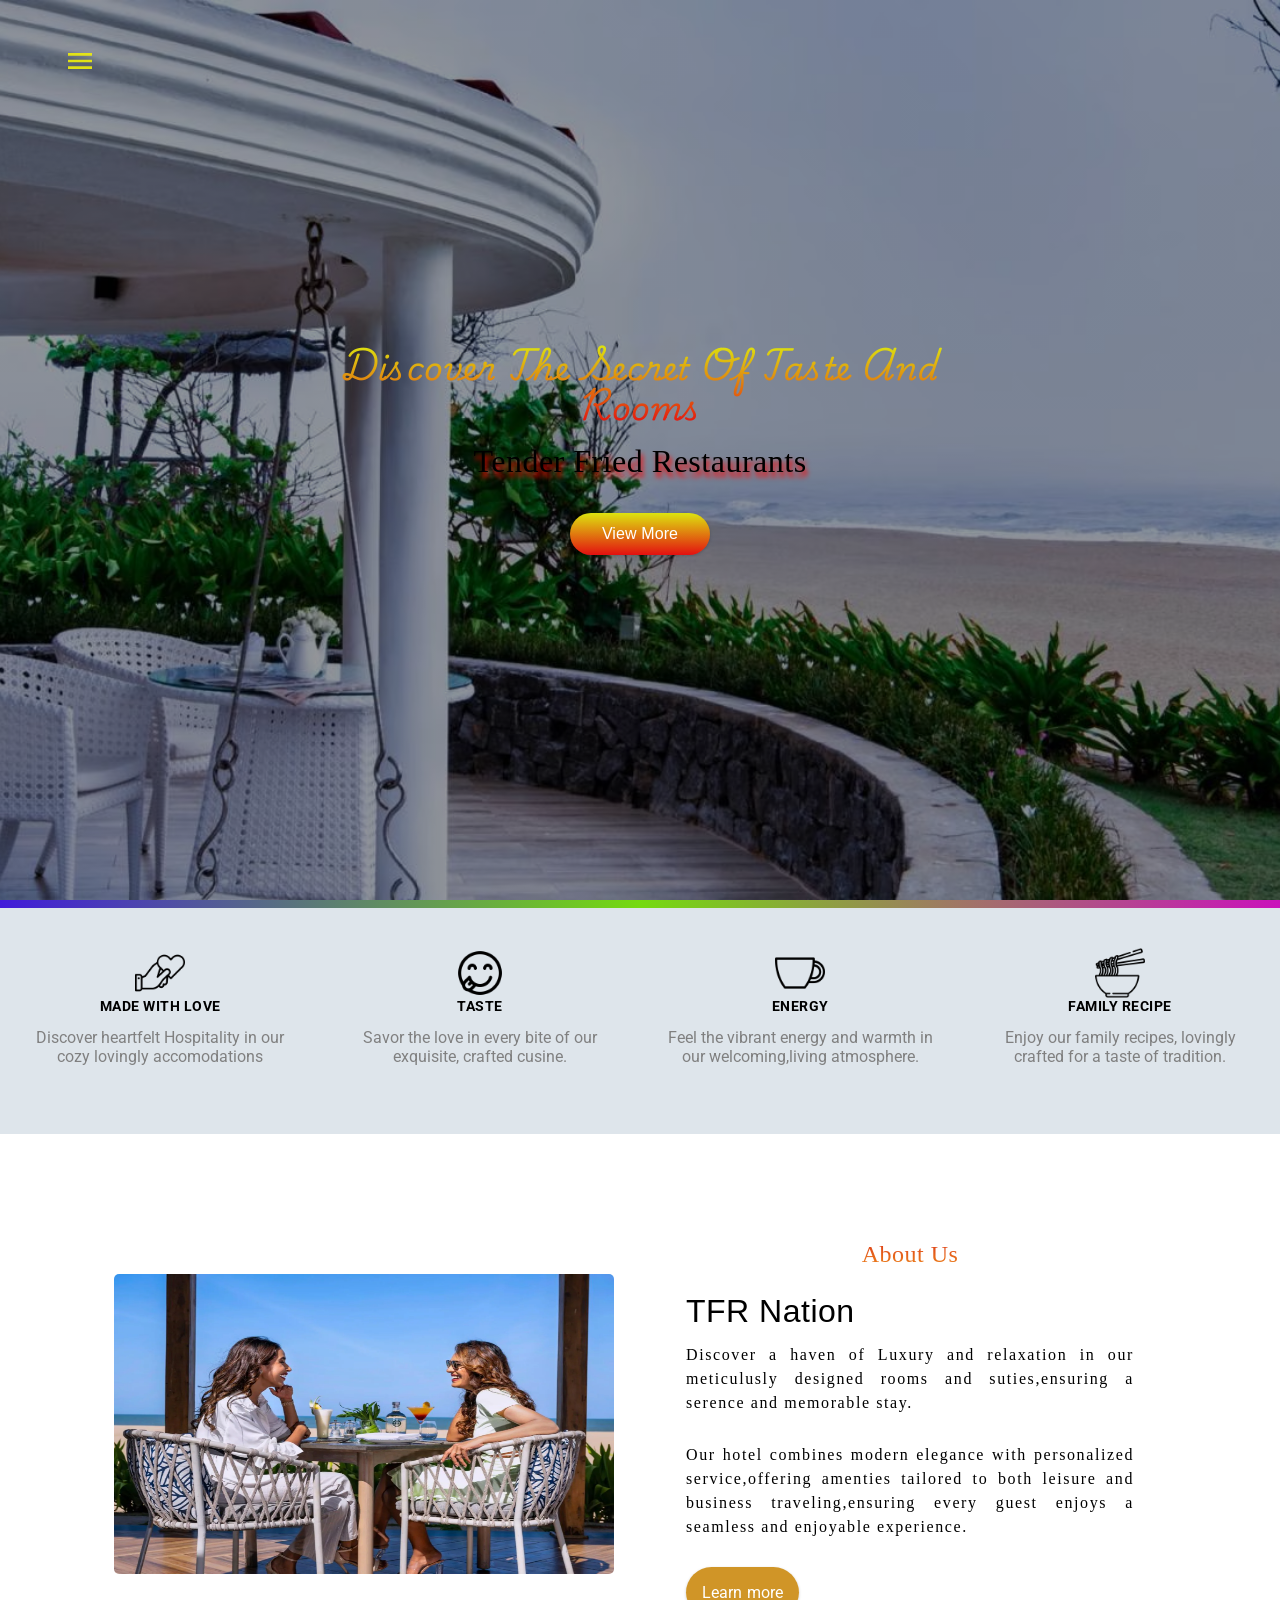
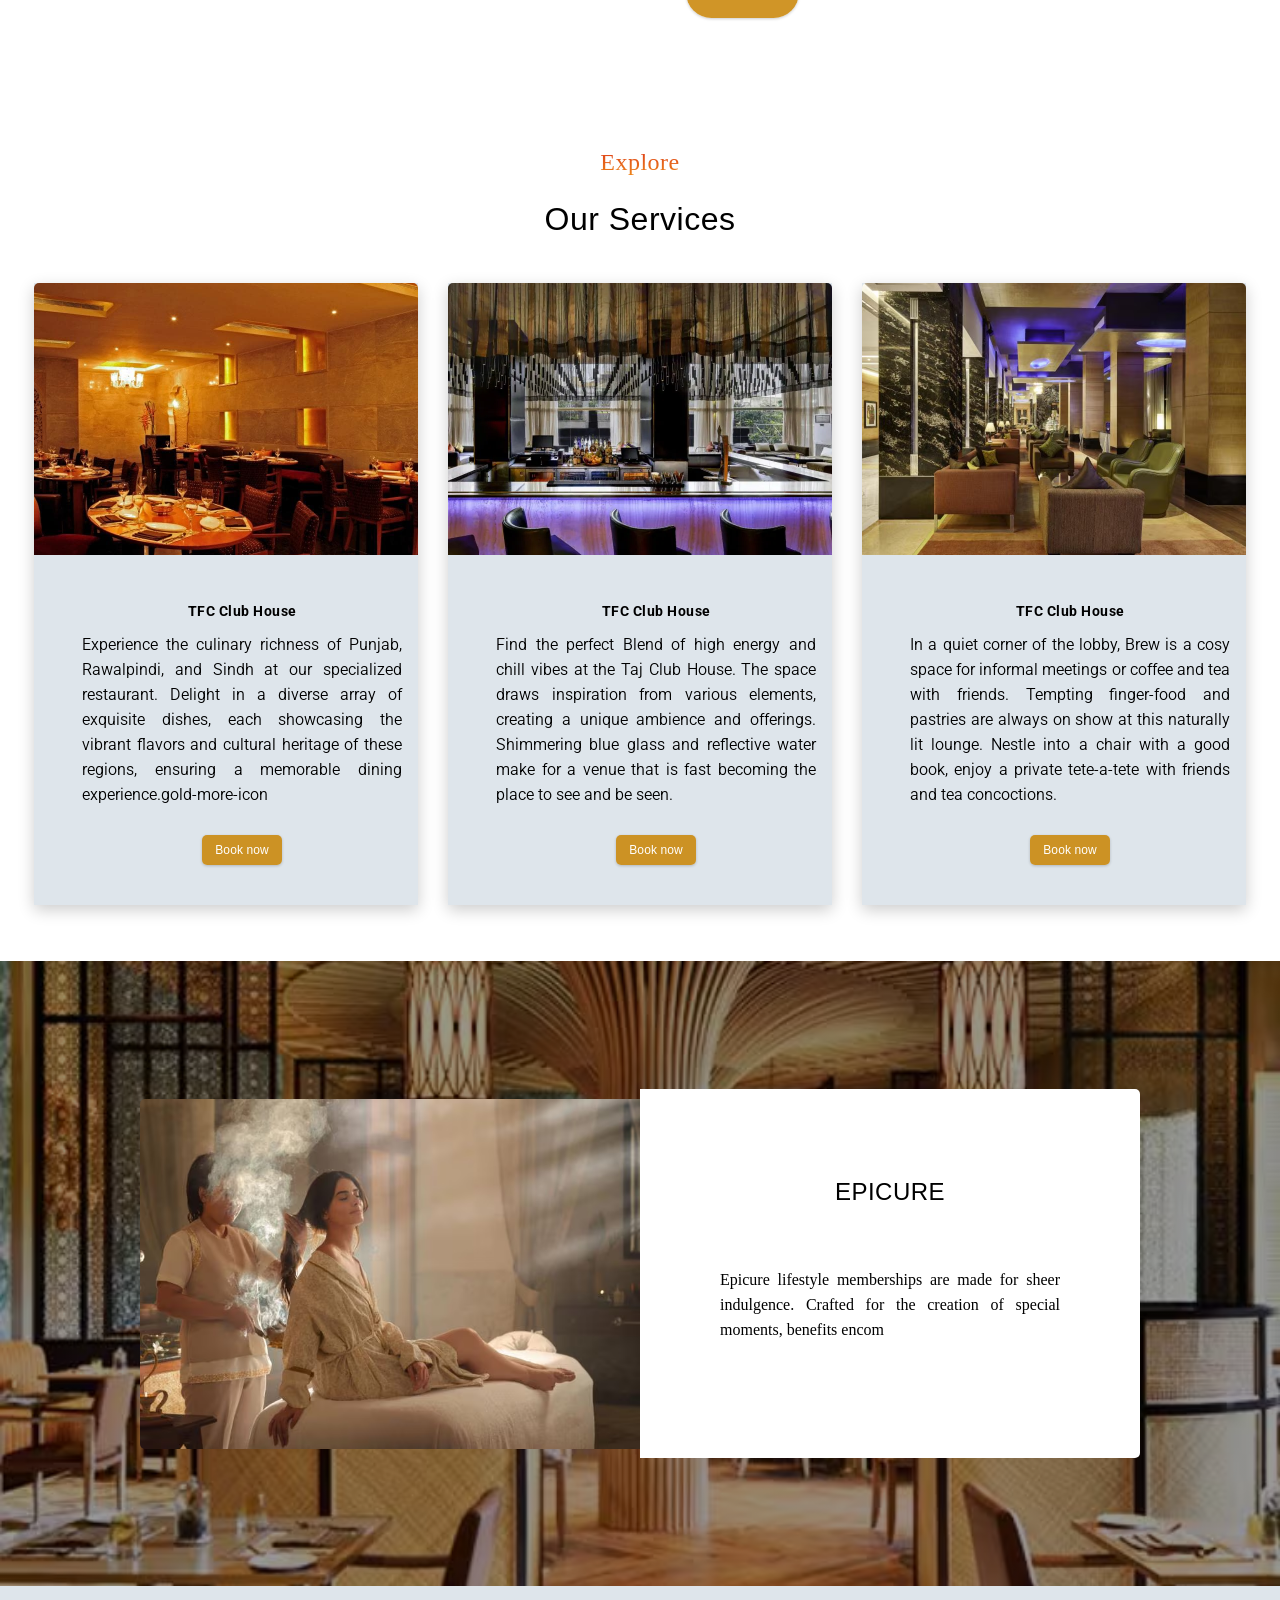
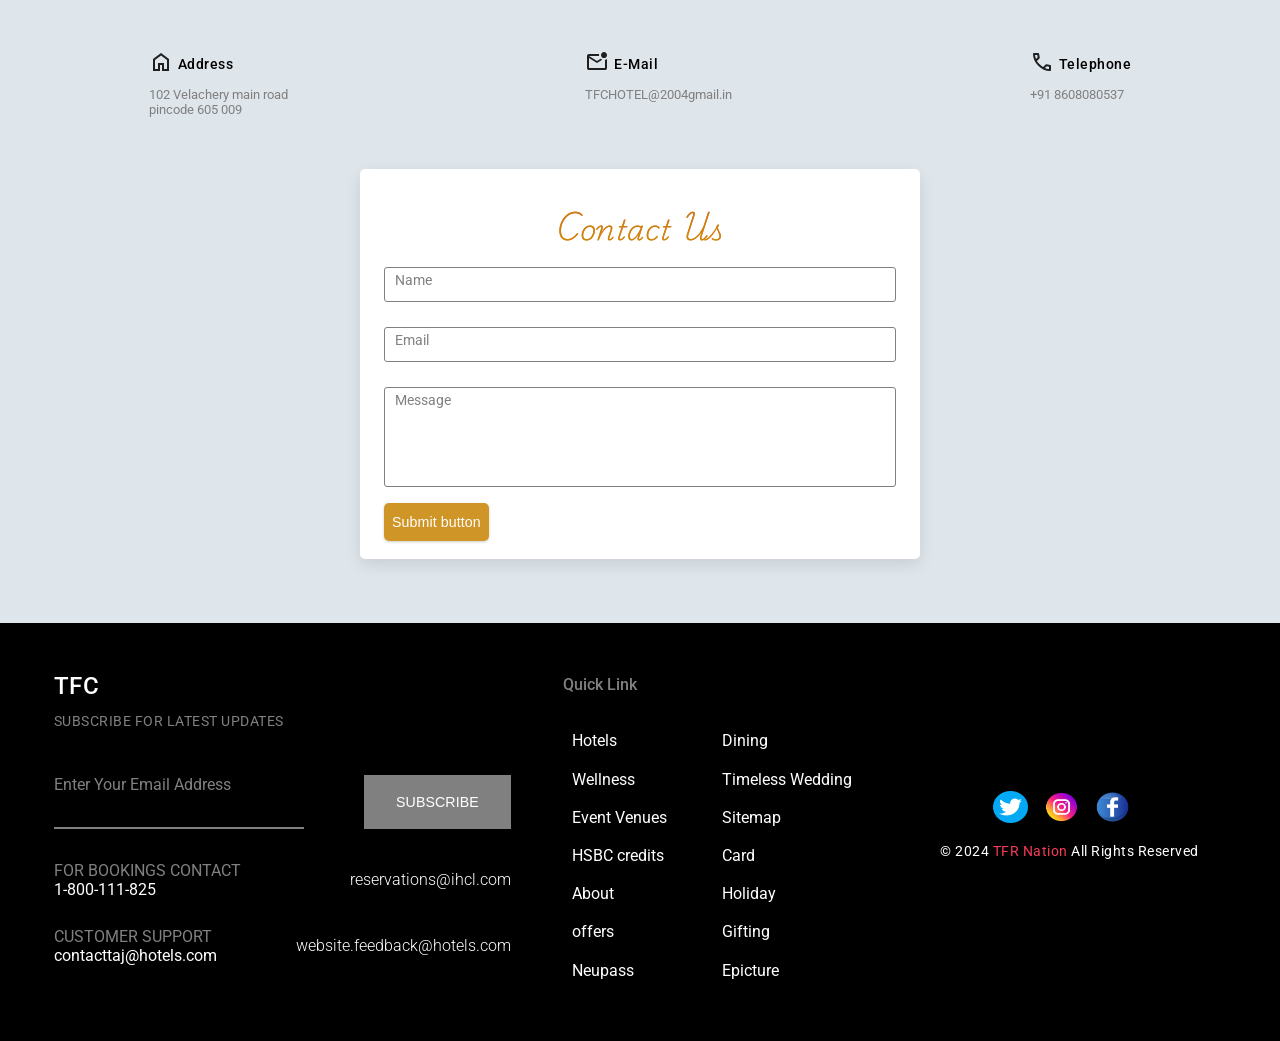
<file: index.html>
<!DOCTYPE html>
<html lang="en">
<head>
    <meta charset="UTF-8">
    <meta name="viewport" content="width=device-width, initial-scale=1.0">
    <title>TFC</title>
    <link rel="stylesheet" href="./index.css">
    <link rel="stylesheet" href="./index2.css" />
    <link rel="preconnect" href="https://fonts.googleapis.com">
    <link rel="preconnect" href="https://fonts.gstatic.com" crossorigin>
    <link href="https://fonts.googleapis.com/css2?family=Iansui&family=Inter:ital,opsz,wght@0,14..32,100..900;1,14..32,100..900&family=Playwrite+CA&family=Roboto:ital,wght@0,100..900;1,100..900&display=swap" rel="stylesheet">
</head>
<body>
    <!-- navigation bar -->
     <div class="nav-btn">
        <label for="nav-check">
            <svg xmlns="http://www.w3.org/2000/svg" height="24px" viewBox="0 -960 960 960" width="24px" fill="#1f1f1f"><path d="M120-240v-80h720v80H120Zm0-200v-80h720v80H120Zm0-200v-80h720v80H120Z"/></svg>
        </label>
     </div>
     <input type="checkbox" name="checkbox" id="nav-check"/>
     <div class="navbar" id="">
          <div class="navbar-header">
            <h3>TFR NATION</h3>
            <img src="./icons/minimalist-fork-spoon-cutlery-with-ribbon-premium-restaurant-vintage-logo-design-template_92753-29543.avif" alt="chiken"  >
            <span class="nav-close">
                <label for="nav-check">
                    <svg xmlns="http://www.w3.org/2000/svg" height="24px" viewBox="0 -960 960 960" width="24px" fill="#1f1f1f"><path d="m256-200-56-56 224-224-224-224 56-56 224 224 224-224 56 56-224 224 224 224-56 56-224-224-224 224Z"/></svg>
                </label>
            </span>
          </div>
            <ul class="nav-items">
                <li><a href="#header-section" class="nav-link">Home</a></li>
                <li><a href="#service-section" class="nav-link">Features</a></li>
                <li><a href="offer.html" class="nav-link">Offers</a></li>
                <li><a href="signup1.html" class="nav-link">Signup/login</a></li>
                <li><a href="#contact-section" class="nav-link">Contact</a></li>
            </ul>
     </div>
     <!-------------------header strat------------------->
     <header class="header" id="header-section">
        <div class="banner">
            <h2>Discover The Secret of Taste and rooms</h2>
            <h1>Tender Fried Restaurants</h1>
            <button class="btn banner-btn"><a href="#features">View More</a></button>
        </div>
     </header>
     <div class="content-divider"></div>
     <!---------------------Features-------------------------->
     <section class="features" id="features">
        <div class="feature">
            <span class="feature-icon"><img src="./icons/give-love.png"  alt="made with love" ></span>
            <h4 class="feature-title">Made With Love</h4>
            <p>Discover heartfelt Hospitality in our cozy lovingly accomodations</p>
        </div>
        <div class="feature">
             <span class="feature-icon"><img src="./icons/yummy.png"  alt="made with love" ></span>
            <h4 class="feature-title">Taste</h4>
            <p>Savor the love in every bite of our exquisite, crafted cusine.</p>
        </div>
        <div class="feature">
             <span class="feature-icon"><img src="./icons/coffee-cup.png"  alt="made with love" ></span>
            <h4 class="feature-title">Energy</h4>
            <p>Feel the vibrant energy and warmth in our welcoming,living atmosphere.</p>
        </div>
        <div class="feature feature-four">
             <span class="feature-icon"><img src="./icons/noodles.png"  alt="made with love" ></span>
            <h4 class="feature-title">Family Recipe</h4>
            <p>Enjoy our family recipes, lovingly crafted for a taste of tradition.</p>
        </div>
     </section>
     <!-------------------------About---------------------------->
     <section class="about" id="about-section">
        <!-- <div class="section-center"> -->
            <!-- <div class="section-flex"> -->
            <div class="about-img">
                <img src="./images/4f3c067c87857ebd96884133d255e78a2f8582ef-1400x1120.webp" alt="chef recipe"  class="img-about">
            </div>
            <div class="about-info">
                <div class="section-title">
                    <h3>About Us</h3>
                    <h2>TFR Nation</h2>
                    <p class="about-text">Discover a haven of Luxury and relaxation in our meticulusly
                        designed rooms and suties,ensuring a serence and memorable stay.
                    </p>
                    <p class="about-text">Our hotel combines modern elegance with personalized service,offering
                        amenties tailored to both leisure and business traveling,ensuring every guest enjoys a seamless
                        and enjoyable experience.
                    </p>
                    <button class="btn btn-about"><a href="#">Learn more</a></button>
                </div>
            <!-- </div> -->
            <!-- </div> -->
        </div>
     </section>
     <!--------------------------product------------------------------->
       <!-- <section class="product" id="product-section">
                   <div class="product-info">
                   <div class="section-title">
                    <h3>Check out</h3>
                    <h2>Our Recipe</h2>
                    <p class="about-text">Indulgue in our culinary delights where every dish is meticulsy prepared with passion and expertise,
                        showcasing the finest ingredients and flavours. From comforting classics to innovating creations, Our recipes embody a
                         to excellence,ensuring eaching dining experience is unforgettable and filled with delights.</p>
                    <button class="btn btn-about"><a href="#">Learn more</a></button>
                </div>
                </div>
                <div class="product-invertory">
                    <div class="product-class">
                        <img src="./images/images.jpeg" alt="product-img" class="product-img">
                        <h4 class="product-title">Grill chiken</h4>
                        <h4 class="product-price">$ 350</h4>
                    </div>
                    <div class="product-class">
                        <img src="./images/download.jpeg" alt="product-img" class="product-img">
                        <h4 class="product-title">Veggle chiken</h4>
                        <h4 class="product-price">$ 350</h4>
                    </div>
                    <div class="product-class">
                        <img src="./images/download (1).jpeg" alt="product-img" class="product-img">
                        <h4 class="product-title">Gralic chiken</h4>
                        <h4 class="product-price">$ 350</h4>
                    </div>
                </div>
            </section> -->
            <!-------------------------service---------------------->
            <section class="services" id="service-section">
                <div class="service-about">
                <div class="section-title service-center">
                    <h3>Explore</h3>
                    <h2>Our Services</h2>
                </div>
                <div class="service-card">
                        <div class="service-card-container">
                            <img src="./images/1f2ce943746abb6000cc579071675690aec6d6ed-1400x1120.jpg" alt="service-images" class="service-img">
                            <div class="service-info">
                                <h4>TFC Club House</h4>
                                <p>Experience the culinary richness of Punjab, Rawalpindi, and Sindh at our specialized restaurant. Delight in a diverse array of exquisite dishes, each showcasing the vibrant flavors and cultural heritage of these regions, ensuring a memorable dining experience.gold-more-icon</p>
                                <button class="btn btn-service"><a href="book2.html">Book now</a></button>
                            </div>
                        </div>
                        <div class="service-card-container">
                            <img src="./images/fb6c2cdb578d5c31dff1b83bbd1d30340b3cf9fa-1400x1120.webp" alt="service-images" class="service-img">
                            <div class="service-info">
                                <h4>TFC Club House</h4>
                                <p>Find the perfect Blend of high energy and chill vibes at the Taj Club House. The space draws inspiration from various elements, creating a unique ambience and offerings. Shimmering blue glass and reflective water make for a venue that is fast becoming the place to see and be seen. </p>
                                <button class="btn btn-service"><a href="book2.html">Book now</a></button>
                            </div>
                        </div>
                        <div class="service-card-container">
                            <img src="./images/3ba9400b723de38e7de38fab09c17100fe6f9efa-1400x1120.avif" alt="service-images" class="service-img">
                            <div class="service-info">
                                <h4>TFC Club House</h4>
                                <p>In a quiet corner of the lobby, Brew is a cosy space for informal meetings or coffee and tea with friends. Tempting finger-food and pastries are always on show at this naturally lit lounge. Nestle into a chair with a good book, enjoy a private tete-a-tete with friends and tea concoctions.</p>
                                <button class="btn btn-service"><a href="book2.html">Book now</a></button>
                            </div>
                        </div>
                    </div>
                    </div>
                </section>
            <!----------------------------manage section---------------------------------->
            <section class="manage">
                <div class="manage-container">
                <div class="manage-image">
                    <img src="./image3/804a20072c40b40ed897548950bd795419eb3af1-1440x974.avif" alt="manageroom" class="img-manage">
                </div>
                <div class="manage-para">
                    <h3>EPICURE</h3>
                    <p>Epicure lifestyle memberships are made for sheer indulgence. Crafted for the creation of special moments, benefits encom</p>
                </div>
                </div>
            </section>
            <!-------------------------------------contact start---------------->
            <section class="contact" id="contact-section">
                <div class="section-title">
                    <div class="contact-info">
                        <div class="contact-item">
                            <h4 class="contact-title">
                                <span class="contact-icon">
                                        <svg xmlns="http://www.w3.org/2000/svg" height="24px" viewBox="0 -960 960 960" width="24px" fill="#1f1f1f"><path d="M240-200h120v-240h240v240h120v-360L480-740 240-560v360Zm-80 80v-480l320-240 320 240v480H520v-240h-80v240H160Zm320-350Z"/></svg>                                     
                                </span>
                                Address
                            </h4>
                            <div class="contact-text">
                                102 Velachery main road<br>
                                pincode 605 009
                            </div>
                        </div>
                    <div class="contact-item">
                            <h4 class="contact-title">
                                <span class="contact-icon">
                                    <svg xmlns="http://www.w3.org/2000/svg" height="24px" viewBox="0 -960 960 960" width="24px" fill="#1f1f1f"><path d="M160-160q-33 0-56.5-23.5T80-240v-480q0-33 23.5-56.5T160-800h404q-4 20-4 40t4 40H160l320 200 146-91q14 13 30.5 22.5T691-572L480-440 160-640v400h640v-324q23-5 43-14t37-22v360q0 33-23.5 56.5T800-160H160Zm0-560v480-480Zm600 80q-50 0-85-35t-35-85q0-50 35-85t85-35q50 0 85 35t35 85q0 50-35 85t-85 35Z"/></svg>
                                  
                                </span>
                                  E-mail
                                
                            </h4>
                            <div class="contact-text">
                               TFCHOTEL@2004gmail.in
                            </div>
                        </div>
                        <div class="contact-item">
                            <h4 class="contact-title">
                                <span class="contact-icon">
                                       <svg xmlns="http://www.w3.org/2000/svg" height="24px" viewBox="0 -960 960 960" width="24px" fill="#1f1f1f"><path d="M798-120q-125 0-247-54.5T329-329Q229-429 174.5-551T120-798q0-18 12-30t30-12h162q14 0 25 9.5t13 22.5l26 140q2 16-1 27t-11 19l-97 98q20 37 47.5 71.5T387-386q31 31 65 57.5t72 48.5l94-94q9-9 23.5-13.5T670-390l138 28q14 4 23 14.5t9 23.5v162q0 18-12 30t-30 12ZM241-600l66-66-17-94h-89q5 41 14 81t26 79Zm358 358q39 17 79.5 27t81.5 13v-88l-94-19-67 67ZM241-600Zm358 358Z"/></svg>                                    
                                </span>
                                Telephone
                            </h4>
                             <div class="contact-text">
                                +91 8608080537
                            </div>
                        </div>
                        </div>
                        
                    <div class="contact-form">
                            <h3>Contact Us</h3>
                            <form action="#">
                                <div class="form-input">
                                    <input type="text" class="form-control" required>
                                    <label for="" class="form-label">Name</label>
                                </div>
                                <div class="form-input">
                                    <input type="email" class="form-control" required>
                                    <label class="form-label">Email</label>
                                </div>
                                <div class="form-input">
                                    <textarea class="form-control" required></textarea>
                                    <label class="form-label">Message</label>
                                </div>
                            </form>
                            <button class="btn btn-input"><a href="#">Submit button</a></button>
                    </div>
                </div>
            </section>
            <!--------------------footer----------------------->
             <section class="offer-footer">
        <div class="frist-footer">
            <h1>TFC</h1>
            <h4>SUBSCRIBE FOR LATEST UPDATES</h4>
            <div class="footer-form">
                <input type="text" id="text">
                <label>Enter Your Email Address</label><br>
                <button class="btn btn-footer">SUBSCRIBE</button>
            </div>
            <div class="footer-content">
                <p>FOR BOOKINGS CONTACT</br><span class="span-footer">1-800-111-825</span></p>
                <p style="color:white; font-weight: 300;">reservations@ihcl.com</p>
            </div>
            <div class="footer-content">
                <p>CUSTOMER SUPPORT</br><span class="span-footer">contacttaj@hotels.com</span></p><br>
                <p style="color:white; font-weight: 300;">website.feedback@hotels.com</p>
            </div>
        </div>
        <div class="second-footer">
            <p>Quick Link</p>
            <ul class="footer-ul">
                <li>Hotels</li>
                <li>Dining</li>
                <li>Wellness</li>
                <li>Timeless Wedding</li>
                <li>Event Venues</li>
                <li>Sitemap</li>
                <li>HSBC credits</li>
                <li>Card</li>
                <li>About</li>
                <li>Holiday</li>
                <li>offers</li>
                <li>Gifting</li>
                <li>Neupass</li>
                <li>Epicture</li>
            </ul>
        </div>
        <div class="footer-center">
                    <div class="social-icons">
                        <a href="#" class="scoial-icon"><img src="./icons/twitter (1).png"/></a>
                        <a href="#" class="scoial-icon"><img src="./icons/instagram (1).png"/></a>
                        <a href="#" class="scoial-icon"><img src="./icons/facebook (1).png"/></a>
                    </div>
                    <h4 class="footer-text">&copy; 2024
                        <span class="company">TFR Nation</span> all rights reserved
                    </h4>
                </div>
    </section>
</body>
</html>
</file>
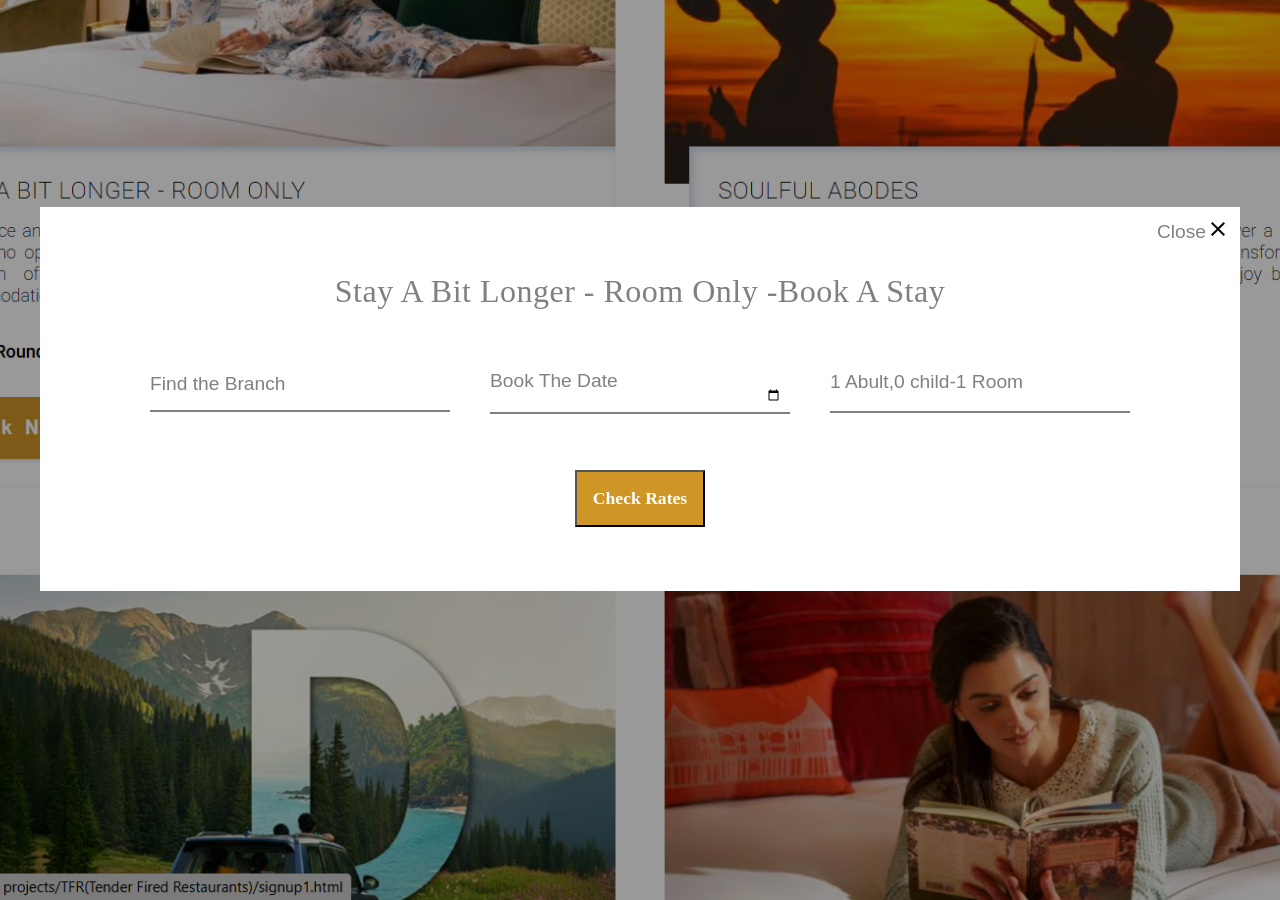
<file: book.html>
<!DOCTYPE html>
<html lang="en">
<head>
    <meta charset="UTF-8">
    <meta name="viewport" content="width=device-width, initial-scale=1.0">
    <title>BOOKINGS</title>
    <link rel="stylesheet" href="index2.css">
</head>
<body>
    <!---------------------Boookings----------------------------------------->
    <section class="booking">
        <div class="book-content">
            <h2>Stay A Bit Longer - Room only -Book a Stay</h2>
            <div class="book-form">
            <div class="book-input">
                <input type="text" id="findhotel">
                <label>Find the Branch</label>
            </div>
            <div class="book-date">
                <input type="date" id="dob" name="dob" required>
                <label>Book The Date</label>
            </div>
            <div class="book-number">
                <input type="number" id="number">
                <label>1 Abult,0 child-1 Room</label>
            </div>
            </div>
            <div class="book-btn">
            <button class="btn btn-book">Check Rates</button>
            </div>
            <div class="book-close">
            Close<span class="close-span"><a href="offer.html"> <svg xmlns="http://www.w3.org/2000/svg" height="24px" viewBox="0 -960 960 960" width="24px" fill="#1f1f1f"><path d="m256-200-56-56 224-224-224-224 56-56 224 224 224-224 56 56-224 224 224 224-56 56-224-224-224 224Z"/></svg>
</a></span>
        </div>
        </div>
    </section>
</body>
</html>
</file>
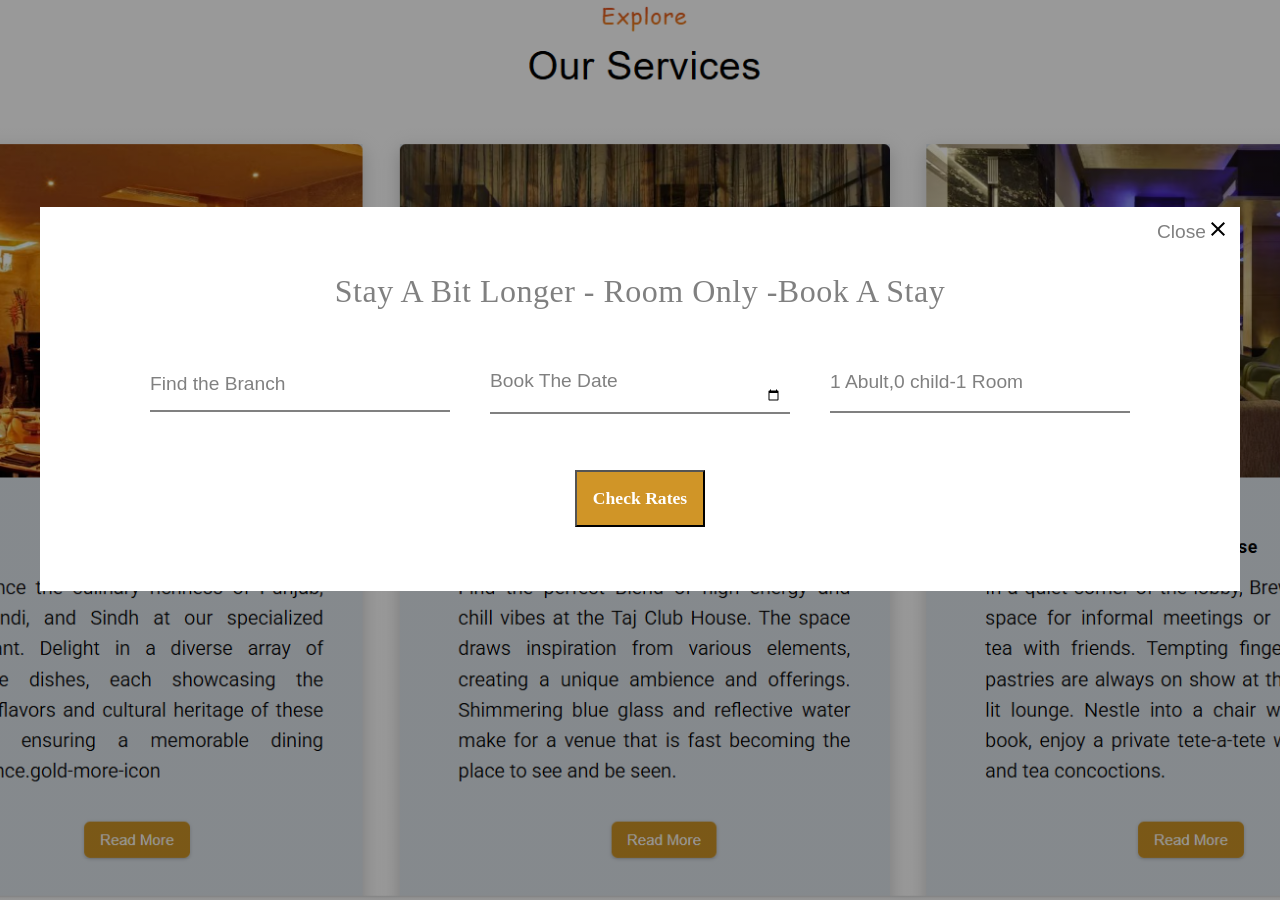
<file: book2.html>
<!DOCTYPE html>
<html lang="en">
<head>
    <meta charset="UTF-8">
    <meta name="viewport" content="width=device-width, initial-scale=1.0">
    <title>BOOKINGS</title>
    <link rel="stylesheet" href="index2.css">
</head>
<body>
    <!---------------------Boookings----------------------------------------->
    <section class="booking2">
        <div class="book-content">
            <h2>Stay A Bit Longer - Room only -Book a Stay</h2>
            <div class="book-form">
            <div class="book-input">
                <input type="text" id="findhotel">
                <label>Find the Branch</label>
            </div>
            <div class="book-date">
                <input type="date" id="dob" name="dob" required>
                <label>Book The Date</label>
            </div>
            <div class="book-number">
                <input type="number" id="number">
                <label>1 Abult,0 child-1 Room</label>
            </div>
            </div>
            <div class="book-btn">
            <button class="btn btn-book">Check Rates</button>
            </div>
            <div class="book-close">
            Close<span class="close-span"><a href="index.html"> <svg xmlns="http://www.w3.org/2000/svg" height="24px" viewBox="0 -960 960 960" width="24px" fill="#1f1f1f"><path d="m256-200-56-56 224-224-224-224 56-56 224 224 224-224 56 56-224 224 224 224-56 56-224-224-224 224Z"/></svg>
</a></span>
        </div>
        </div>
    </section>
</body>
</html>
</file>
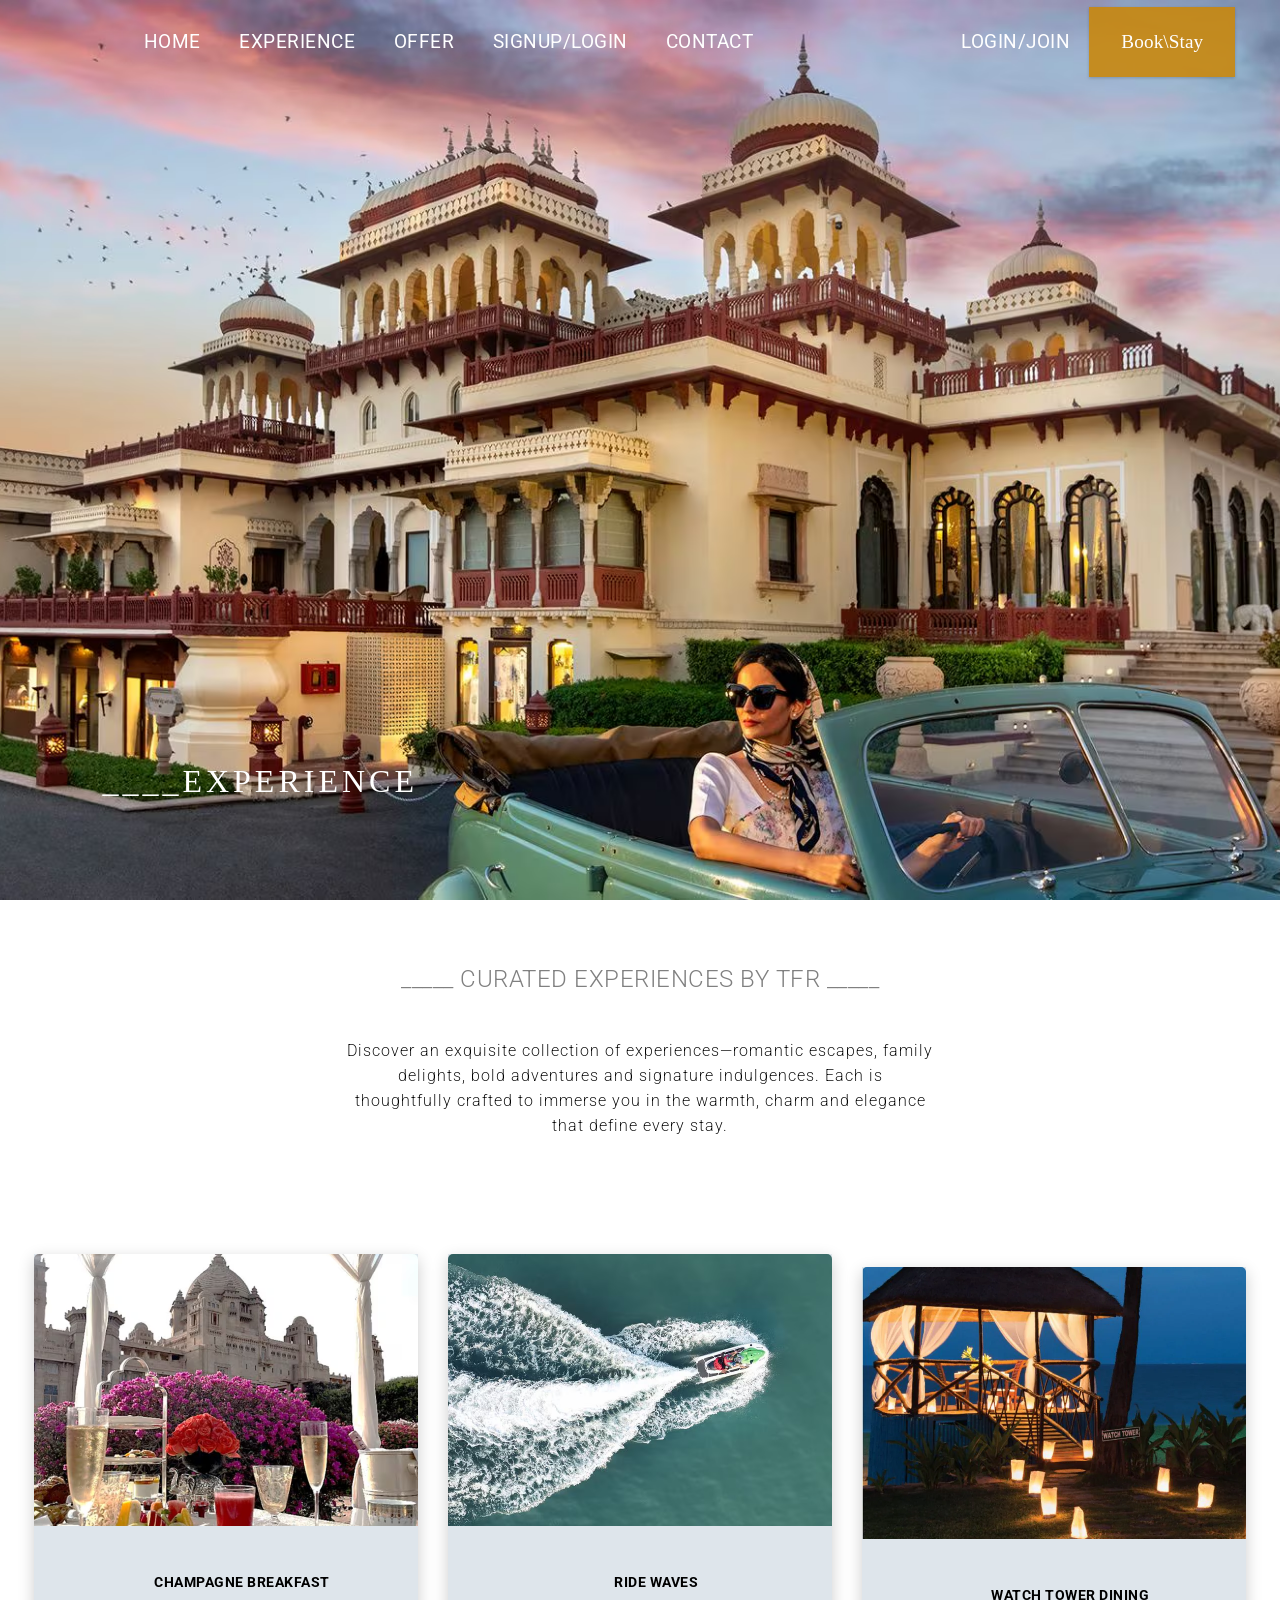
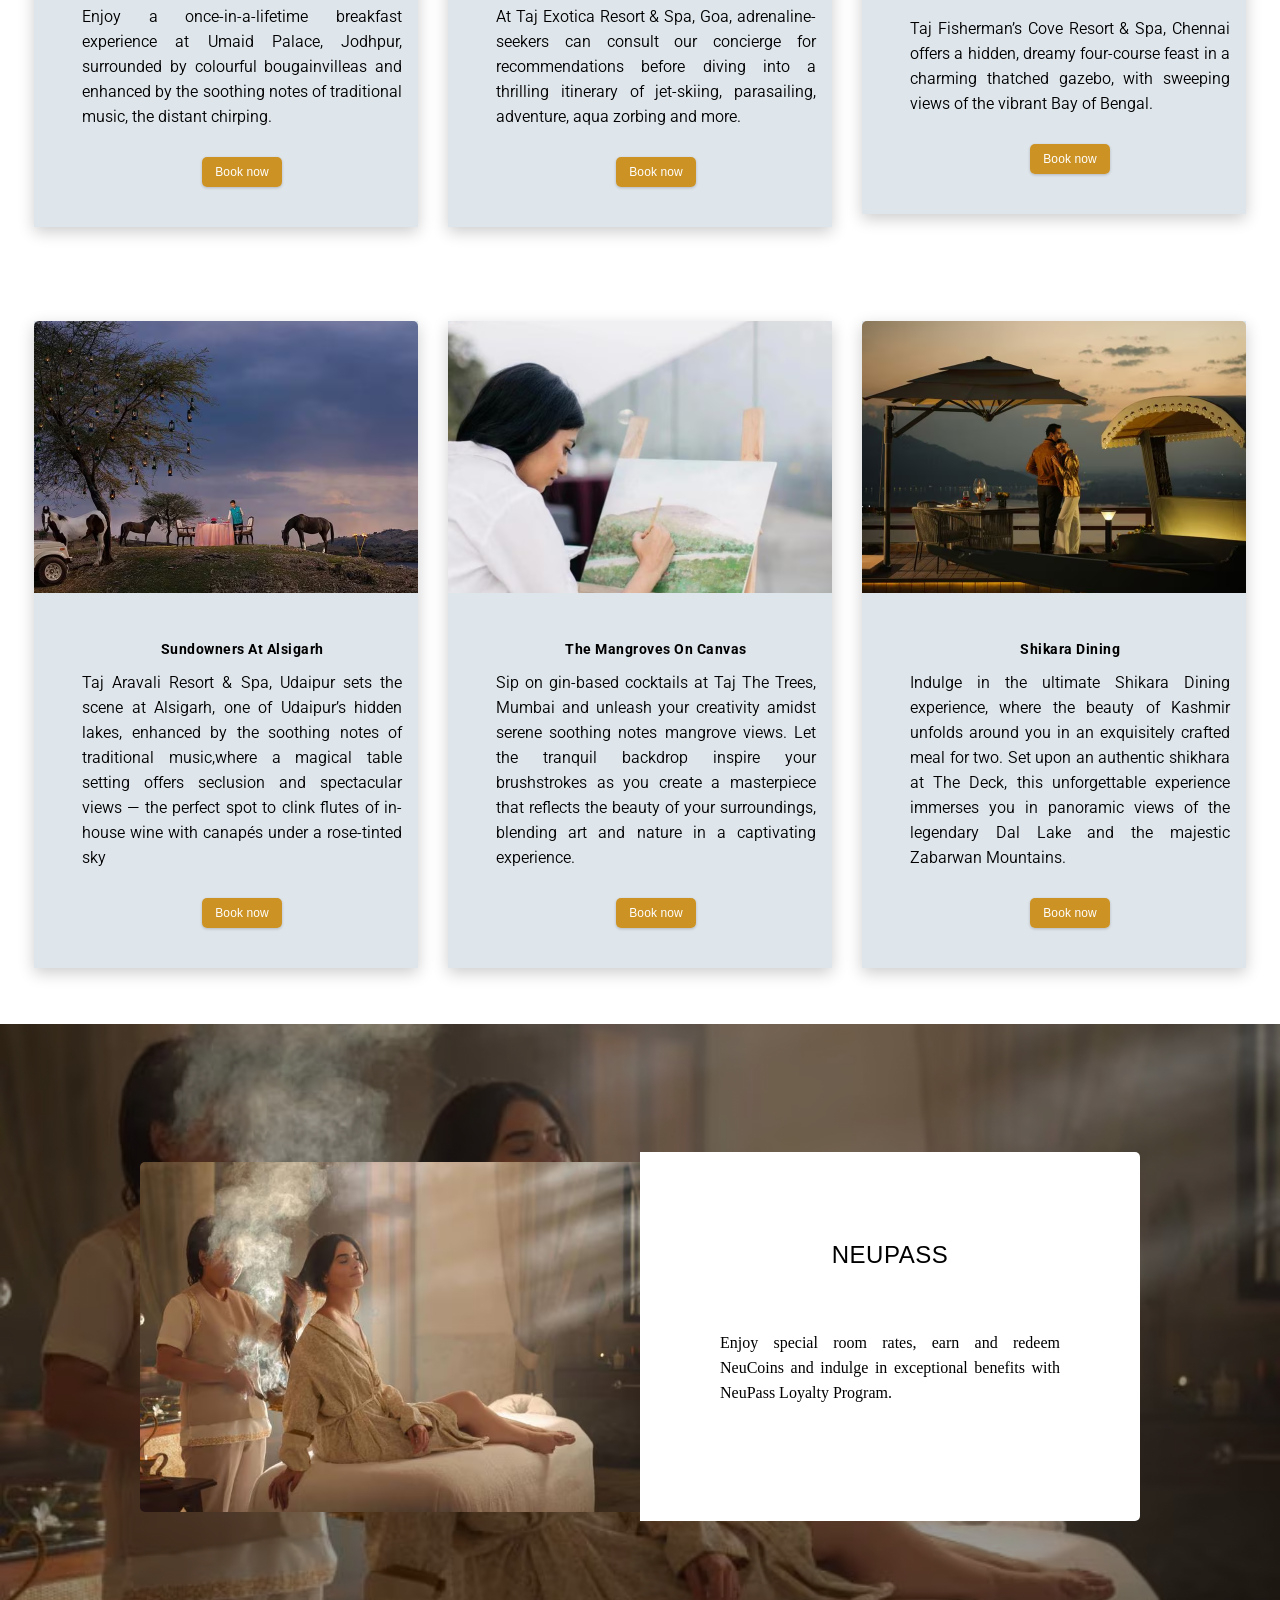
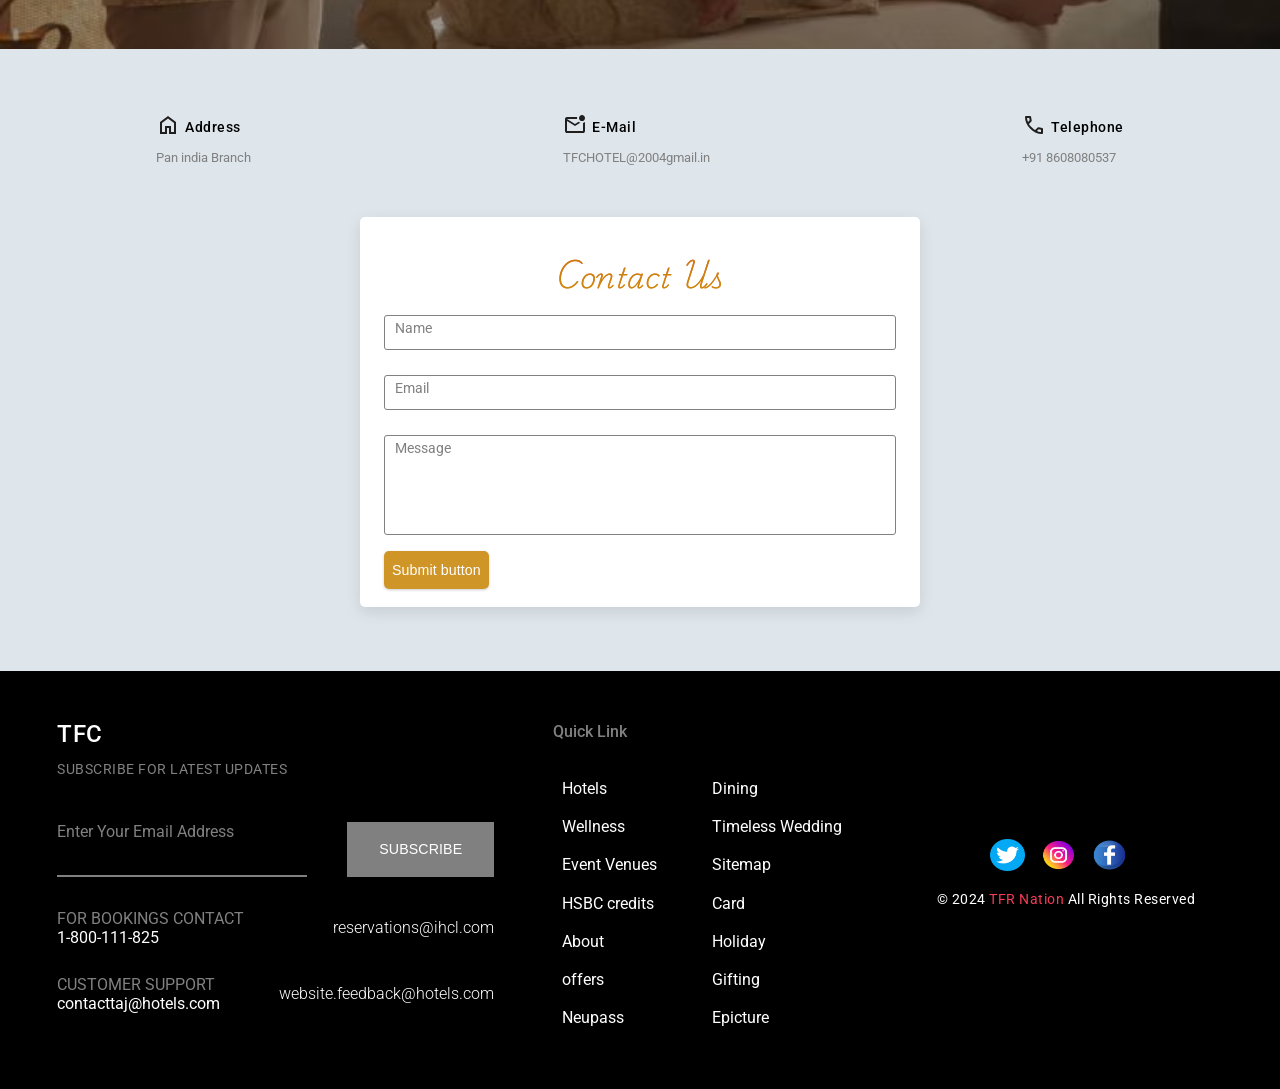
<file: Experience.html>
<!DOCTYPE html>
<html lang="en">
<head>
    <meta charset="UTF-8">
    <meta name="viewport" content="width=device-width, initial-scale=1.0">
    <title>Experience</title>
    <link rel="stylesheet" href="./index.css">
    <link rel="stylesheet" href="./index2.css">
    <link href="https://fonts.googleapis.com/css2?family=Iansui&family=Inter:ital,opsz,wght@0,14..32,100..900;1,14..32,100..900&family=Playwrite+CA&family=Roboto:ital,wght@0,100..900;1,100..900&display=swap" rel="stylesheet">
</head>
<body>
    <!----------------------offer header--------------------->
    <div class="experience-container">
        <div class="experience-header">
        <p>____EXPERIENCE</p>
        </div>
        <div class="nav-offer">
        <div class="offer-navheader">
                <ul class="offer-nav-items">
                <li><a href="index.html" class="nav-link">Home</a></li>
                <li><a href="#service-section" class="nav-link">Experience</a></li>
                <li><a href="offer.html" class="nav-link">Offer</a></li>
                <li><a href="signup1.html" class="nav-link">Signup/login</a></li>
                <li><a href="#contact-section" class="nav-link">Contact</a></li>
            </ul>
        </div>
          <div class="offer-nav">
            <li><a href="signup1.html" class="nav-link2">Login/Join</a></li>
            <button class="btn offer-btn"><a href="login.html">Book\Stay</a>
            </button></div>
        </div>
    </div>
    <!--------------------cuturL Experience--------------------------------->
    <section class="cultural-experience">
    <div class="cultural">
        <h1>_____  CURATED EXPERIENCES BY TFR  _____</h1>
        <div class="cultural-para">
            <p>Discover an exquisite collection of experiences—romantic escapes, family delights, bold adventures and signature indulgences. Each is thoughtfully crafted to immerse you in the warmth, charm and elegance that define every stay.</p>
        </div>
    </div>
    </section>
    <!-------------------card section-------------------------------->
    <section class="services" id="service-section">
                <div class="service-about">
                <div class="service-card">
                        <div class="service-card-container">
                            <img src="./image3/9288ce642c834a00831127d6d433e8b13a1db674-906x972.avif" alt="service-images" class="service-img">
                            <div class="service-info">
                                <h4>CHAMPAGNE BREAKFAST</h4>
                                <p>Enjoy a once-in-a-lifetime breakfast experience at Umaid  Palace, Jodhpur, surrounded by colourful bougainvilleas and enhanced by the soothing notes of traditional music, the distant chirping.</p>
                                <button class="btn btn-service"><a href="login.html">Book now</a></button>
                            </div>
                        </div>
                        <div class="service-card-container">
                            <img src="./image3/c90f4cbbf87f8a3a466e5622dbe577fbda928d84-906x972.avif" alt="service-images" class="service-img">
                            <div class="service-info">
                                <h4>RIDE WAVES</h4>
                                <p>At Taj Exotica Resort & Spa, Goa, adrenaline-seekers can consult our concierge for recommendations before diving into a thrilling itinerary of jet-skiing, parasailing, adventure, aqua zorbing and more. </p>
                                <button class="btn btn-service"><a href="login.html">Book now</a></button>
                            </div>
                        </div>
                        <div class="service-card-container">
                            <img src="./image3/7b247247a86c40cd01e1330e07c71287ff26348c-907x973.webp" alt="service-images" class="service-img">
                            <div class="service-info">
                                <h4>WATCH TOWER DINING</h4>
                                <p>Taj Fisherman’s Cove Resort & Spa, Chennai offers a hidden, dreamy four-course feast in a charming thatched gazebo, with sweeping views of the vibrant Bay of Bengal. </p>
                                <button class="btn btn-service"><a href="login.html">Book now</a></button>
                            </div>
                        </div>
                        <div class="service-card-container">
                            <img src="./image3/8c6b5bdfbd49ca72cbf86af7fcf8e9a5ee45674b-906x972.avif" alt="service-images" class="service-img">
                            <div class="service-info">
                                <h4>Sundowners at Alsigarh</h4>
                                <p>Taj Aravali Resort & Spa, Udaipur sets the scene at Alsigarh, one of Udaipur’s hidden lakes, enhanced by the soothing notes of traditional music,where a magical table setting offers seclusion and spectacular views — the perfect spot to clink flutes of in-house wine with canapés under a rose-tinted sky </p>
                                <button class="btn btn-service"><a href="login.html">Book now</a></button>
                            </div>
                        </div>
                        <div class="service-card-container">
                            <img src="./image3/2aa9803773dcbdc1c0266ceb0119c4266af0df67-906x972.avif" alt="service-images" class="service-img">
                            <div class="service-info">
                                <h4>The Mangroves on Canvas</h4>
                                <p>Sip on gin-based cocktails at Taj The Trees, Mumbai and unleash your creativity amidst serene  soothing notes mangrove views. Let the tranquil backdrop inspire your brushstrokes as you create a masterpiece that reflects the beauty of your surroundings, blending art and nature in a captivating experience. </p>
                                <button class="btn btn-service"><a href="login.html">Book now</a></button>
                            </div>
                        </div>
                        <div class="service-card-container">
                            <img src="./image3/a707a0a1773da92dc8f0c8f50ffd0d93b50757d8-906x972.avif" alt="service-images" class="service-img">
                            <div class="service-info">
                                <h4>Shikara Dining</h4>
                                <p>Indulge in the ultimate Shikara Dining experience, where the beauty of Kashmir unfolds around you in an exquisitely crafted meal for two. Set upon an authentic shikhara at The Deck, this unforgettable experience immerses you in panoramic views of the legendary Dal Lake and the majestic Zabarwan Mountains. </p>
                                <button class="btn btn-service"><a href="login.html">Book now</a></button>
                            </div>
                        </div>
                    </div>
                    </div>
                </section>
    <!-----------------------------manage-------------------------------->
    <section class="manage">

                <div class="experience-container2">
                <div class="offer-manage-image">
                    <img src="./image3/804a20072c40b40ed897548950bd795419eb3af1-1440x974.avif" alt="manageroom" class="img-manage">
                </div>
                <div class="offer-manage-para">
                    <h3>NEUPASS</h3>
                    <p>Enjoy special room rates, earn and redeem NeuCoins and indulge in exceptional benefits with NeuPass Loyalty Program.</p>
                </div>
                </div>
            </section>
            <!----------------------contact----------------------------->
             <section class="contact" id="contact-section">
                <div class="section-title">
                    <div class="contact-info">
                        <div class="contact-item">
                            <h4 class="contact-title">
                                <span class="contact-icon">
                                        <svg xmlns="http://www.w3.org/2000/svg" height="24px" viewBox="0 -960 960 960" width="24px" fill="#1f1f1f"><path d="M240-200h120v-240h240v240h120v-360L480-740 240-560v360Zm-80 80v-480l320-240 320 240v480H520v-240h-80v240H160Zm320-350Z"/></svg>                                     
                                </span>
                                Address
                            </h4>
                            <div class="contact-text">
                                 Pan india Branch
                            </div>
                        </div>
                    <div class="contact-item">
                            <h4 class="contact-title">
                                <span class="contact-icon">
                                    <svg xmlns="http://www.w3.org/2000/svg" height="24px" viewBox="0 -960 960 960" width="24px" fill="#1f1f1f"><path d="M160-160q-33 0-56.5-23.5T80-240v-480q0-33 23.5-56.5T160-800h404q-4 20-4 40t4 40H160l320 200 146-91q14 13 30.5 22.5T691-572L480-440 160-640v400h640v-324q23-5 43-14t37-22v360q0 33-23.5 56.5T800-160H160Zm0-560v480-480Zm600 80q-50 0-85-35t-35-85q0-50 35-85t85-35q50 0 85 35t35 85q0 50-35 85t-85 35Z"/></svg>
                                  
                                </span>
                                  E-mail
                                
                            </h4>
                            <div class="contact-text">
                               TFCHOTEL@2004gmail.in
                            </div>
                        </div>
                        <div class="contact-item">
                            <h4 class="contact-title">
                                <span class="contact-icon">
                                       <svg xmlns="http://www.w3.org/2000/svg" height="24px" viewBox="0 -960 960 960" width="24px" fill="#1f1f1f"><path d="M798-120q-125 0-247-54.5T329-329Q229-429 174.5-551T120-798q0-18 12-30t30-12h162q14 0 25 9.5t13 22.5l26 140q2 16-1 27t-11 19l-97 98q20 37 47.5 71.5T387-386q31 31 65 57.5t72 48.5l94-94q9-9 23.5-13.5T670-390l138 28q14 4 23 14.5t9 23.5v162q0 18-12 30t-30 12ZM241-600l66-66-17-94h-89q5 41 14 81t26 79Zm358 358q39 17 79.5 27t81.5 13v-88l-94-19-67 67ZM241-600Zm358 358Z"/></svg>                                    
                                </span>
                                Telephone
                            </h4>
                             <div class="contact-text">
                                +91 8608080537
                            </div>
                        </div>
                        </div>
                        
                    <div class="contact-form">
                            <h3>Contact Us</h3>
                            <form action="#">
                                <div class="form-input">
                                    <input type="text" class="form-control" required>
                                    <label for="" class="form-label">Name</label>
                                </div>
                                <div class="form-input">
                                    <input type="email" class="form-control" required>
                                    <label class="form-label">Email</label>
                                </div>
                                <div class="form-input">
                                    <textarea class="form-control" required></textarea>
                                    <label class="form-label">Message</label>
                                </div>
                            </form>
                            <button class="btn btn-input"><a href="#">Submit button</a></button>
                    </div>
                </div>
            </section>
<!-------------------------------------FOOTER----------------------------------------->
    <section class="offer-footer">
        <div class="frist-footer">
            <h1>TFC</h1>
            <h4>SUBSCRIBE FOR LATEST UPDATES</h4>
            <div class="footer-form">
                <input type="text" id="text">
                <label>Enter Your Email Address</label>
                <button class="btn btn-footer">SUBSCRIBE</button>
            </div>
            <div class="footer-content">
                <p>FOR BOOKINGS CONTACT</br><span class="span-footer">1-800-111-825</span></p>
                <p style="color:white; font-weight: 300;">reservations@ihcl.com</p>
            </div>
            <div class="footer-content">
                <p>CUSTOMER SUPPORT</br><span class="span-footer">contacttaj@hotels.com</span></p>
                <p style="color:white; font-weight: 300;">website.feedback@hotels.com</p>
            </div>
        </div>
        <div class="second-footer">
            <p>Quick Link</p>
            <ul class="footer-ul">
                <li>Hotels</li>
                <li>Dining</li>
                <li>Wellness</li>
                <li>Timeless Wedding</li>
                <li>Event Venues</li>
                <li>Sitemap</li>
                <li>HSBC credits</li>
                <li>Card</li>
                <li>About</li>
                <li>Holiday</li>
                <li>offers</li>
                <li>Gifting</li>
                <li>Neupass</li>
                <li>Epicture</li>
            </ul>
        </div>
        <div class="footer-center">
                    <div class="social-icons">
                        <a href="#" class="scoial-icon"><img src="./icons/twitter (1).png"/></a>
                        <a href="#" class="scoial-icon"><img src="./icons/instagram (1).png"/></a>
                        <a href="#" class="scoial-icon"><img src="./icons/facebook (1).png"/></a>
                    </div>
                    <h4 class="footer-text">&copy; 2024
                        <span class="company">TFR Nation</span> all rights reserved
                    </h4>
                </div>
    </section>
</body>
</html>
</file>
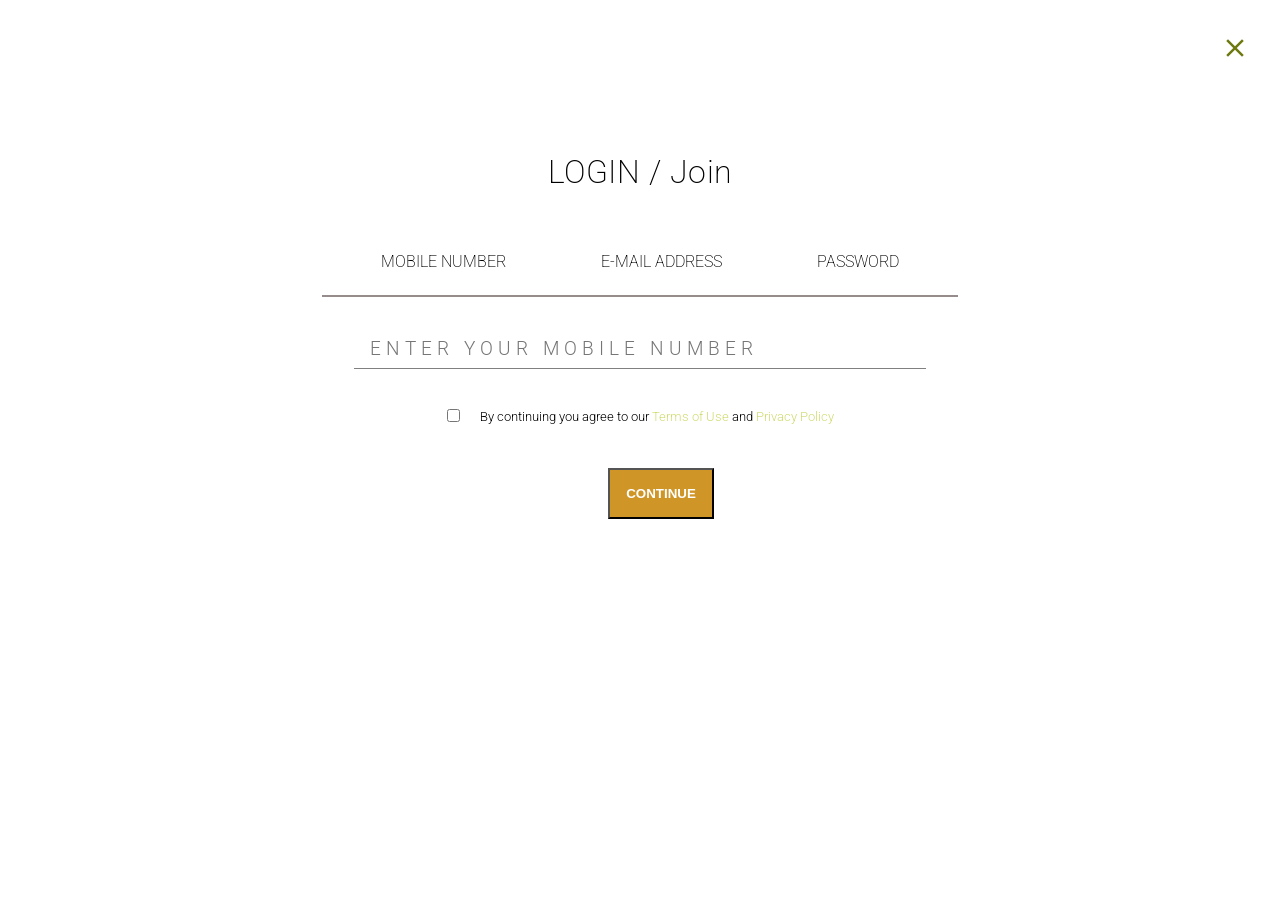
<file: login.html>
<!DOCTYPE html>
<html lang="en">
<head>
    <meta charset="UTF-8">
    <meta name="viewport" content="width=device-width, initial-scale=1.0">
    <title></title>
    <link rel="stylesheet" href="./index.css">
    <link href="https://fonts.googleapis.com/css2?family=Iansui&family=Inter:ital,opsz,wght@0,14..32,100..900;1,14..32,100..900&family=Playwrite+CA&family=Roboto:ital,wght@0,100..900;1,100..900&display=swap" rel="stylesheet">
</head>
<body>
    <div class="login-container signup-login">
        <div class="login-form">
            <h2>LOGIN / join</h2>
            <div class="login-content">
                <div class="tabs2 tabs">
                    <a href="#mobile" clas="active">MOBILE NUMBER</a>
                    <a href="#e-mail">E-MAIL ADDRESS</a>
                    <a href="#password">PASSWORD</a>
                </div>
                <div class="tabs-content" id="mobile">
                    <input type="text"  id="number" placeholder="enter your mobile number">
                    
                </div>
                <div class="tabs-content" id="e-mail">
                    <input type="email"  id="email" placeholder="enter your email">
                </div>
                 <div class="tabs-content" id="password">
                    <input type="password"  id="pass_word" placeholder="Password">
                </div>
            </div>
            <div class="check">
               <input type="checkbox" id="checked">
               <p>By continuing you agree to our <span class="login-span">Terms of Use </span>and<span class="login-span">  Privacy Policy</span></p>
            </div>
            <button class="continue-btn">CONTINUE</button>
        </div>
    </div>
     <div class="login-close">
        <a href="index.html"><svg xmlns="http://www.w3.org/2000/svg" height="24px" viewBox="0 -960 960 960" width="24px" fill="#1f1f1f"><path d="m256-200-56-56 224-224-224-224 56-56 224 224 224-224 56 56-224 224 224 224-56 56-224-224-224 224Z"/></svg></a>
    </div>
    </div>
</body>
</html>
</file>
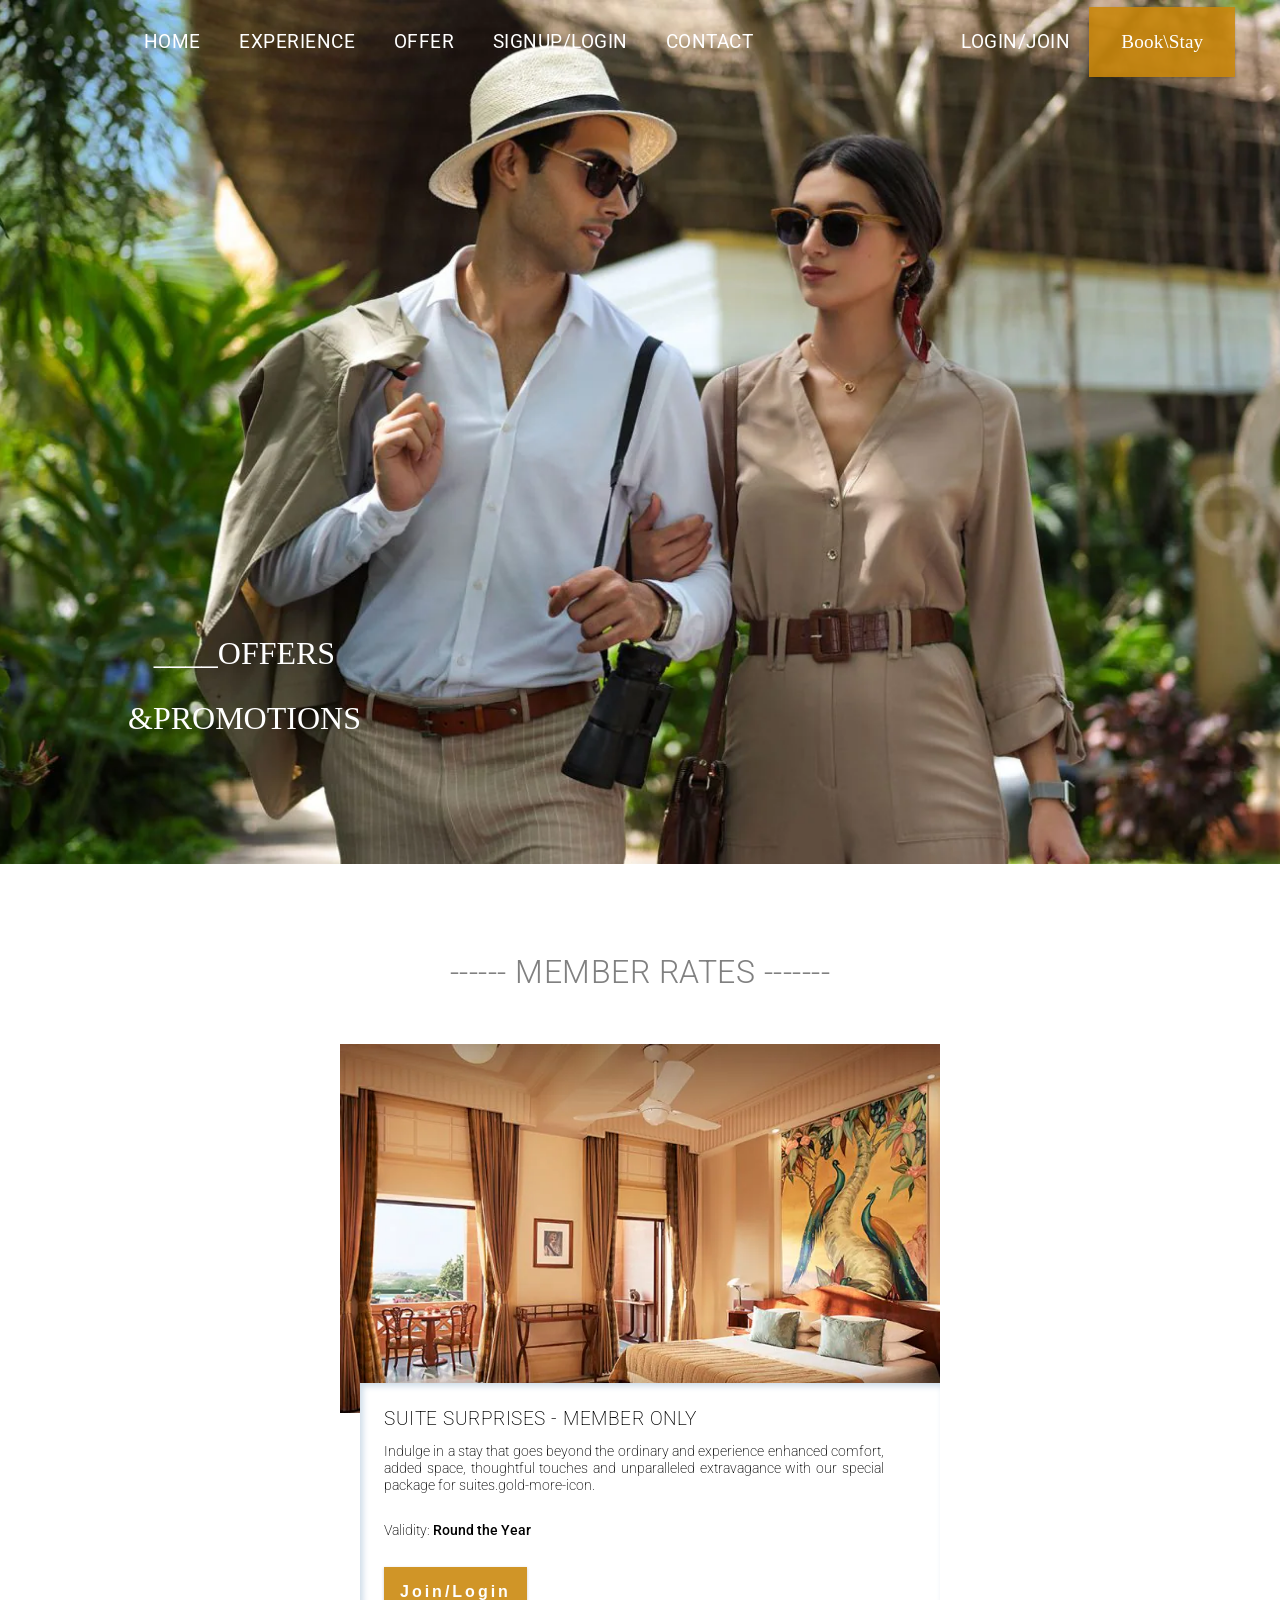
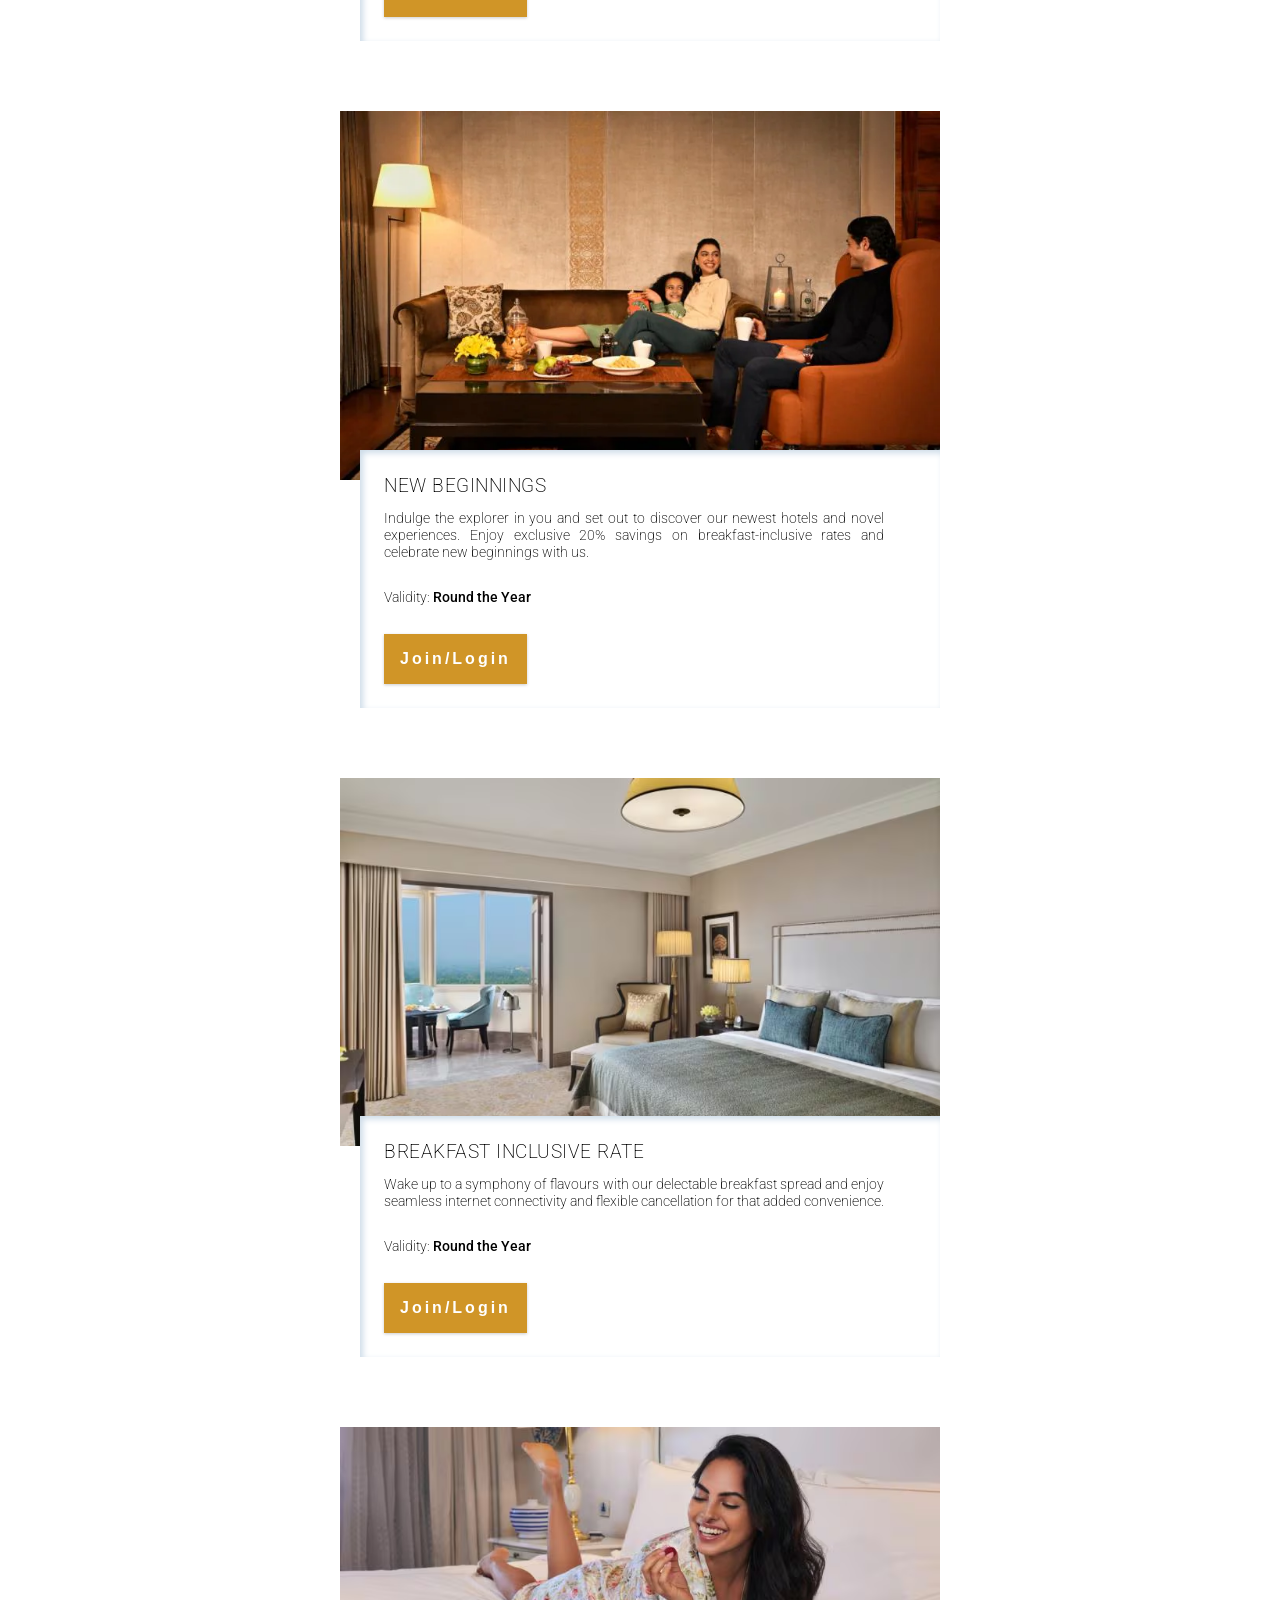
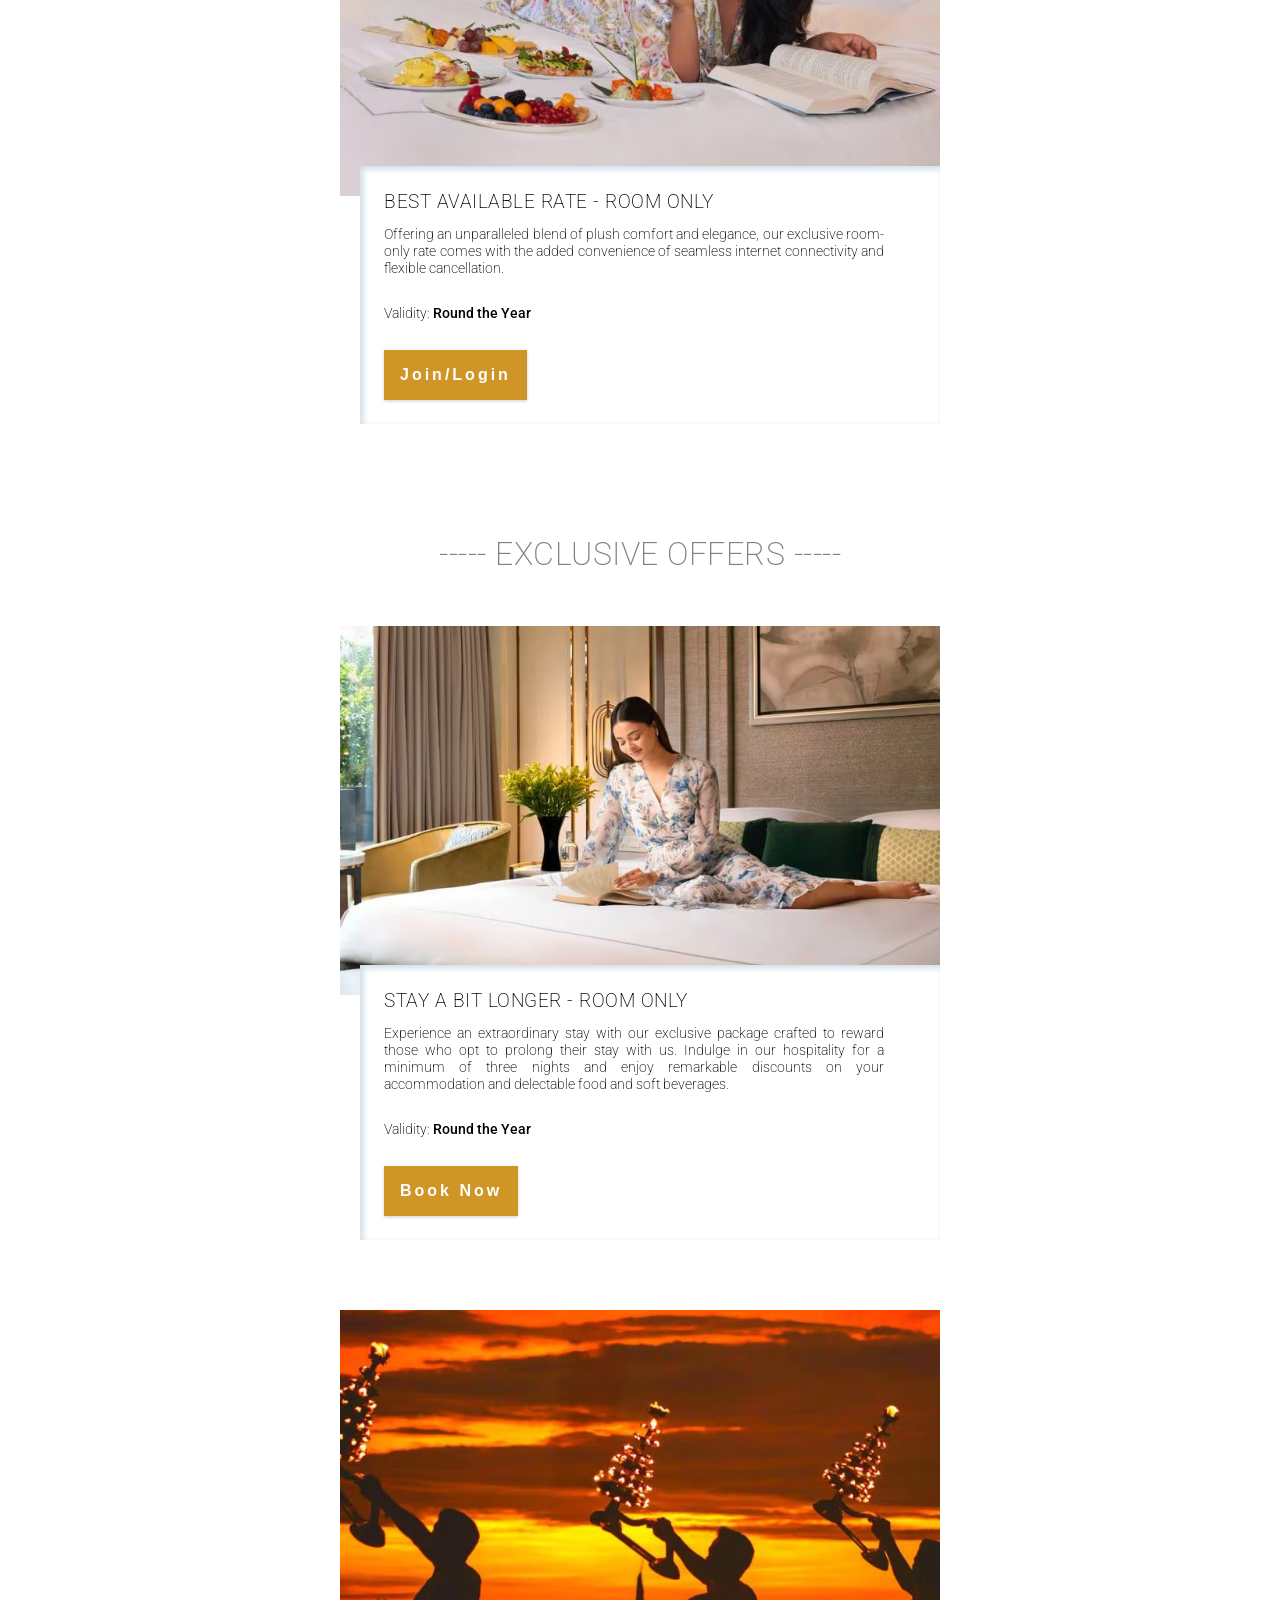
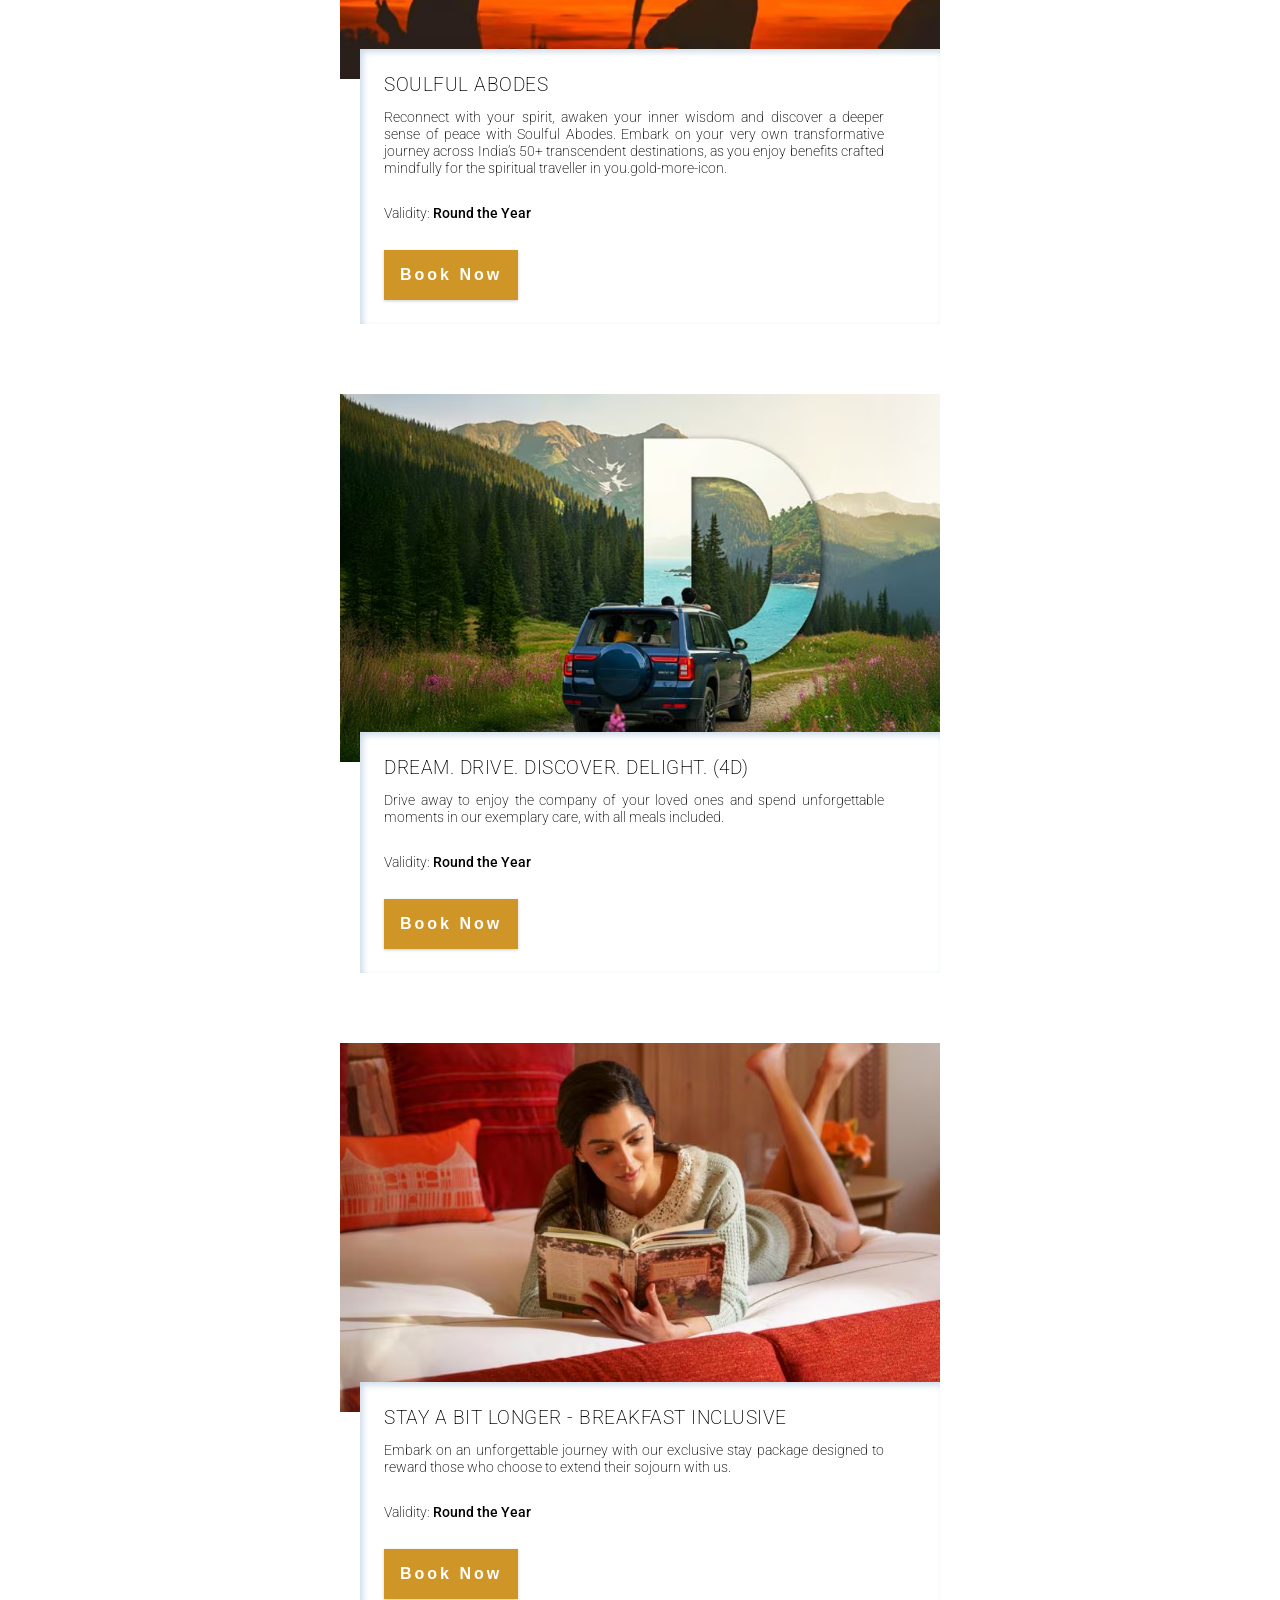
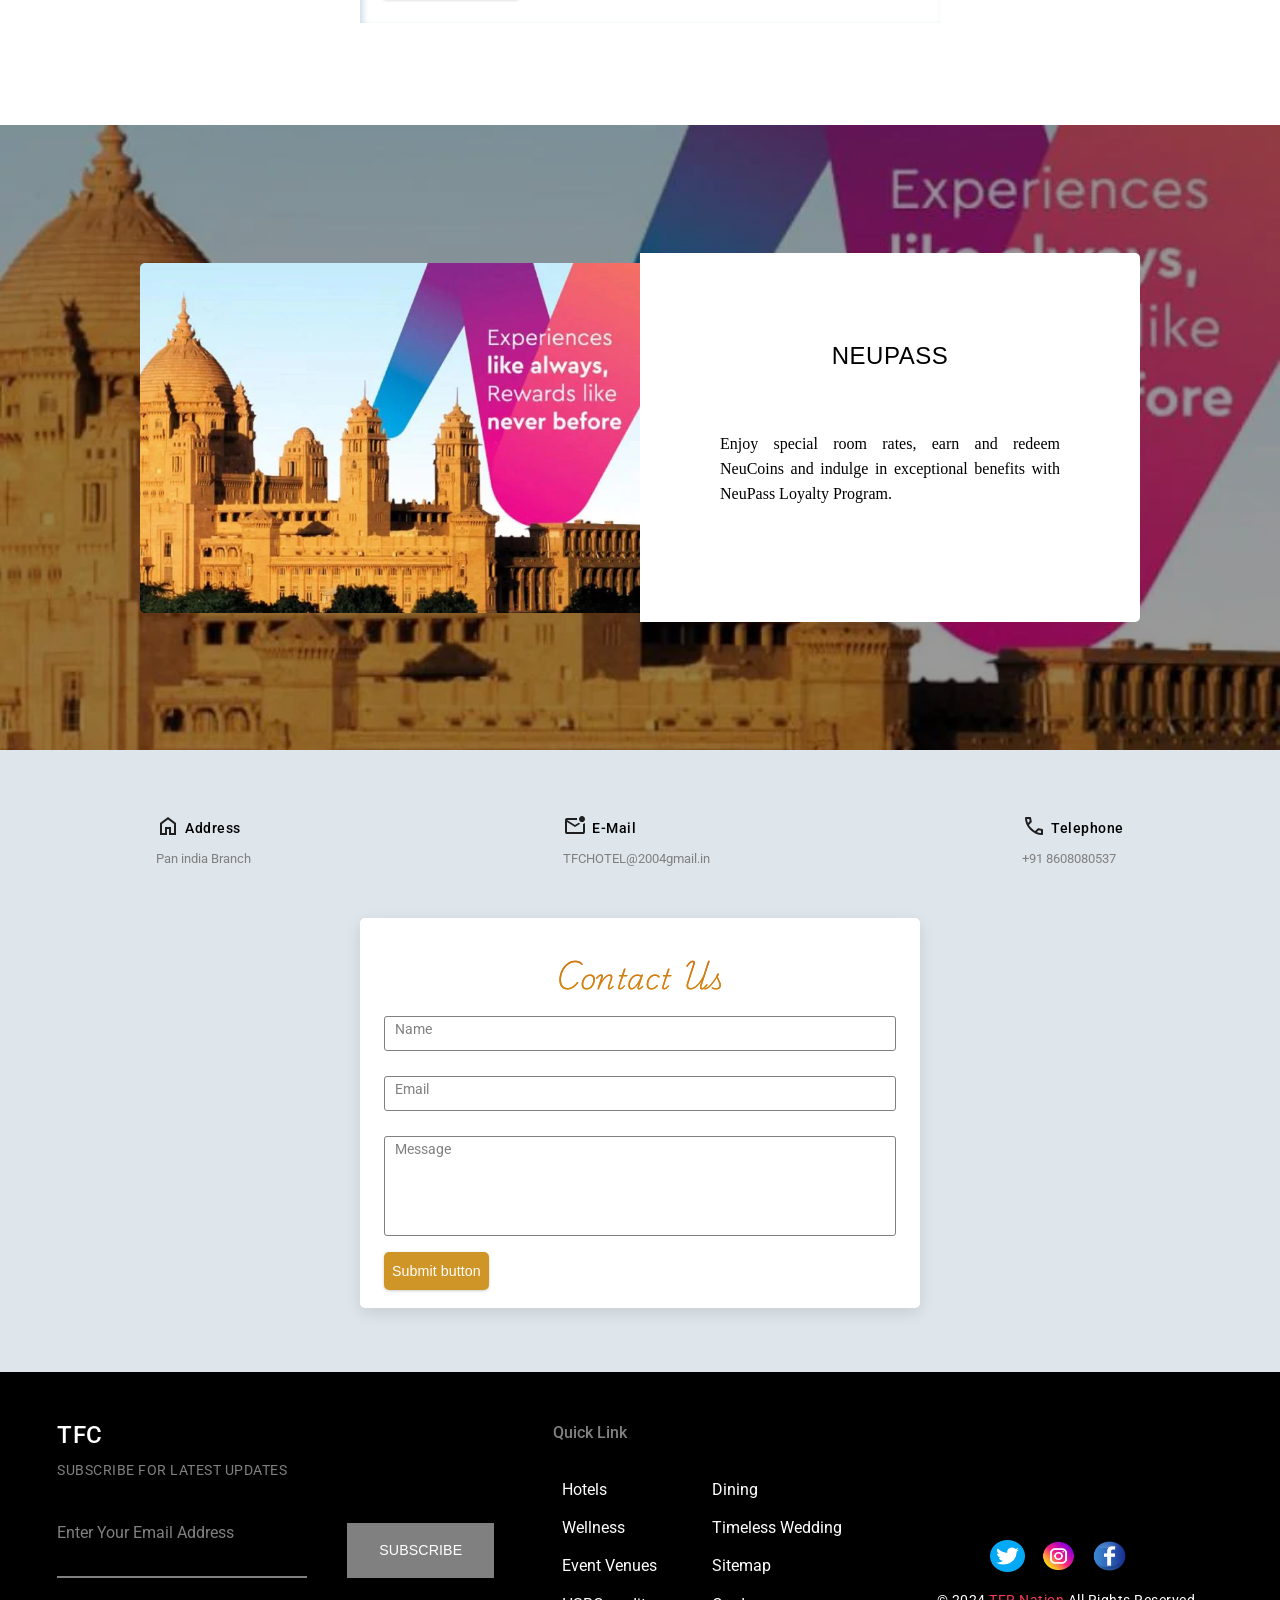
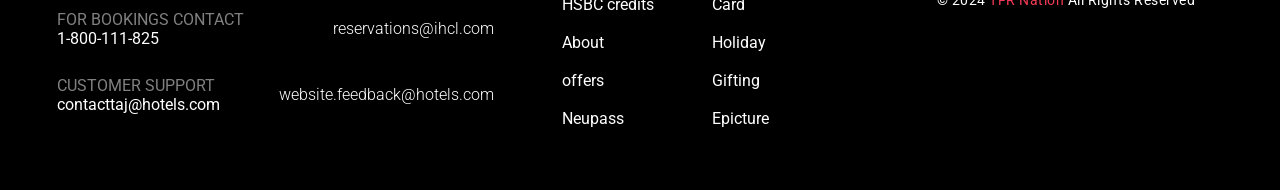
<file: offer.html>
<!DOCTYPE html>
<html lang="en">
<head>
    <meta charset="UTF-8">
    <meta name="viewport" content="width=device-width, initial-scale=1.0">
    <title>Offers</title>
    <link rel="stylesheet" href="./index.css">
    <link rel="stylesheet" href="./index2.css">
    <link href="https://fonts.googleapis.com/css2?family=Iansui&family=Inter:ital,opsz,wght@0,14..32,100..900;1,14..32,100..900&family=Playwrite+CA&family=Roboto:ital,wght@0,100..900;1,100..900&display=swap" rel="stylesheet">
</head>
<body>
    <!----------------------offer header--------------------->
    <div class="offer-container">
        <div class="offer-header">
        <p>____OFFERS </p><p> &PROMOTIONS</p>
        </div>
        <div class="nav-offer">
        <div class="offer-navheader">
                <ul class="offer-nav-items">
                <li><a href="index.html" class="nav-link">Home</a></li>
                <li><a href="Experience.html" class="nav-link">Experience</a></li>
                <li><a href="#member-offer" class="nav-link">Offer</a></li>
                <li><a href="signup1.html" class="nav-link">Signup/login</a></li>
                <li><a  href="#contact-section" class="nav-link">Contact</a></li>
            </ul>
        </div>
          <div class="offer-nav">
            <li><a href="signup1.html" class="nav-link2">Login/Join</a></li>
            <button class="btn offer-btn"><a href="login.html">Book\Stay</a>
            </button></div>
        </div>
    </div>
    <!----------------------------member offers------------------------>
    <div id="member-offer" class="member-offer">
        <h1>------  MEMBER RATES  -------</h1>
        <div class="card-offer">
            <div class="offer-card">
                <img src="./offer-image/a7781554b1bf548e13b35a4ba28e5697af7d8dc7-700x430.webp" alt="offercard">
                <div class="offer-content">
                    <h4>Suite Surprises - Member Only</h4>
                    <p class="content-para">Indulge in a stay that goes beyond the ordinary and experience enhanced comfort, added space, thoughtful touches and unparalleled extravagance with our special package for suites.gold-more-icon.</p>
                    <p>Validity:<span class="para-span"> Round the Year</span></p>
                    <button class="btn btn-offer"><a href="signup1.html">Join/Login</a></button>
                    </div>
        </div>

        <div class="offer-card">
                <img src="./offer-image/b5d1e4491d62dae1cd5c4a064a6fcd07422d4c28-1400x860.webp" alt="offercard">
                <div class="offer-content">
                    <h4>New Beginnings</h4>
                    <p class="content-para">Indulge the explorer in you and set out to discover our newest hotels and novel experiences. Enjoy exclusive 20% savings on breakfast-inclusive rates and celebrate new beginnings with us.</p>
                    <p>Validity:<span class="para-span"> Round the Year</span></p>
                    <button class="btn btn-offer"><a href="signup1.html">Join/Login</a></button>
                    </div>
        </div>

        <div class="offer-card">
                <img src="./offer-image/5fcdc298def44eee4cc3e84ed08d44f9c0a4f1e6-700x430.avif" alt="offercard">
                <div class="offer-content">
                    <h4>Breakfast Inclusive Rate</h4>
                    <p class="content-para">Wake up to a symphony of flavours with our delectable breakfast spread and enjoy seamless internet connectivity and flexible cancellation for that added convenience.</p>
                    <p>Validity:<span class="para-span"> Round the Year</span></p>
                    <button class="btn btn-offer"><a href="signup1.html">Join/Login</a></button>
                    </div>
        </div>

        <div class="offer-card">
                <img src="./offer-image/8a52da528de9af99044e1b5bacb09e73cbd66ddf-1400x860.avif" alt="offercard">
                <div class="offer-content">
                    <h4>Best Available Rate - Room Only</h4>
                    <p class="content-para">Offering an unparalleled blend of plush comfort and elegance, our exclusive room-only rate comes with the added convenience of seamless internet connectivity and flexible cancellation.</p>
                    <p>Validity:<span class="para-span"> Round the Year</span></p>
                    <button class="btn btn-offer"><a href="signup1.html">Join/Login</a></button>
                    </div>
        </div>
    </div>
    </div>
    <!--------------------------------EXCLUSIVE OFFERS--------------------------->
    <div class="exclusive">
        <h1>----- EXCLUSIVE OFFERS -----</h1>
        <div class="exclusive-offer">
            <div class="exclusive-card">
                <img src="./offer-image/95613ec0f369426a31e46ed4da401ce4a6196732-1050x645.avif" alt="exclusive-img">
                <div class="exclusive-content">
                    <h4>Stay A Bit Longer - Room only</h4>
                    <p class="content-para">Experience an extraordinary stay with our exclusive package crafted to reward those who opt to prolong their stay with us. Indulge in our hospitality for a minimum of three nights and enjoy remarkable discounts on your accommodation and delectable food and soft beverages.</p>
                    <p>Validity:<span class="para-span"> Round the Year</span></p>
                    <button class="btn btn-offer"><a href="book.html">Book Now</a></button>
                </div>
            </div>

            <div class="exclusive-card">
                <img src="./offer-image/2ebe2a6eef8d9771ede6d62201dac2ac48ea37e2-1400x860.avif" alt="exclusive-img">
                <div class="exclusive-content">
                    <h4>Soulful Abodes</h4>
                    <p class="content-para">Reconnect with your spirit, awaken your inner wisdom and discover a deeper sense of peace with Soulful Abodes. Embark on your very own transformative journey across India’s 50+ transcendent destinations, as you enjoy benefits crafted mindfully for the spiritual traveller in you.gold-more-icon.</p>
                    <p>Validity:<span class="para-span"> Round the Year</span></p>
                    <button class="btn btn-offer"><a href="book.html">Book Now</a></button>
                </div>
            </div>

            <div class="exclusive-card">
                <img src="./offer-image/cc7207f2c3d1bf3fa6cd6185c1a4ee84f0361423-700x430.avif" alt="exclusive-img">
                <div class="exclusive-content">
                    <h4>Dream. Drive. Discover. Delight. (4D)</h4>
                    <p class="content-para">Drive away to enjoy the company of your loved ones and spend unforgettable moments in our exemplary care, with all meals included.</p>
                    <p>Validity:<span class="para-span"> Round the Year</span></p>
                    <button class="btn btn-offer"><a href="book.html">Book Now</a></button>
                </div>
            </div>

            <div class="exclusive-card">
                <img src="./offer-image/31324307239c6589f8facbe1a1748d581ca6f09f-1400x860.avif" alt="exclusive-img">
                <div class="exclusive-content">
                    <h4>Stay A Bit Longer - Breakfast Inclusive</h4>
                    <p class="content-para">Embark on an unforgettable journey with our exclusive stay package designed to reward those who choose to extend their sojourn with us.</p>
                    <p>Validity:<span class="para-span"> Round the Year</span></p>
                    <button class="btn btn-offer"><a href="book.html">Book Now</a></button>
                </div>
            </div>

        </div>
    </div>

    <!-----------------------------manage-------------------------------->
    <section class="manage">

                <div class="offer-manage-container2">
                <div class="offer-manage-image">
                    <img src="./offer-image/8d81af5c08016b8e577657cd0499fcc629c8080d-1440x974.webp" alt="manageroom" class="img-manage">
                </div>
                <div class="offer-manage-para">
                    <h3>NEUPASS</h3>
                    <p>Enjoy special room rates, earn and redeem NeuCoins and indulge in exceptional benefits with NeuPass Loyalty Program.</p>
                </div>
                </div>
            </section>
            <!--------------------------contact--------------------------->
             <section class="contact" id="contact-section">
                <div class="section-title">
                    <div class="contact-info">
                        <div class="contact-item">
                            <h4 class="contact-title">
                                <span class="contact-icon">
                                        <svg xmlns="http://www.w3.org/2000/svg" height="24px" viewBox="0 -960 960 960" width="24px" fill="#1f1f1f"><path d="M240-200h120v-240h240v240h120v-360L480-740 240-560v360Zm-80 80v-480l320-240 320 240v480H520v-240h-80v240H160Zm320-350Z"/></svg>                                     
                                </span>
                                Address
                            </h4>
                            <div class="contact-text">
                                Pan india Branch
                            </div>
                        </div>
                    <div class="contact-item">
                            <h4 class="contact-title">
                                <span class="contact-icon">
                                    <svg xmlns="http://www.w3.org/2000/svg" height="24px" viewBox="0 -960 960 960" width="24px" fill="#1f1f1f"><path d="M160-160q-33 0-56.5-23.5T80-240v-480q0-33 23.5-56.5T160-800h404q-4 20-4 40t4 40H160l320 200 146-91q14 13 30.5 22.5T691-572L480-440 160-640v400h640v-324q23-5 43-14t37-22v360q0 33-23.5 56.5T800-160H160Zm0-560v480-480Zm600 80q-50 0-85-35t-35-85q0-50 35-85t85-35q50 0 85 35t35 85q0 50-35 85t-85 35Z"/></svg>
                                  
                                </span>
                                  E-mail
                                
                            </h4>
                            <div class="contact-text">
                               TFCHOTEL@2004gmail.in
                            </div>
                        </div>
                        <div class="contact-item">
                            <h4 class="contact-title">
                                <span class="contact-icon">
                                       <svg xmlns="http://www.w3.org/2000/svg" height="24px" viewBox="0 -960 960 960" width="24px" fill="#1f1f1f"><path d="M798-120q-125 0-247-54.5T329-329Q229-429 174.5-551T120-798q0-18 12-30t30-12h162q14 0 25 9.5t13 22.5l26 140q2 16-1 27t-11 19l-97 98q20 37 47.5 71.5T387-386q31 31 65 57.5t72 48.5l94-94q9-9 23.5-13.5T670-390l138 28q14 4 23 14.5t9 23.5v162q0 18-12 30t-30 12ZM241-600l66-66-17-94h-89q5 41 14 81t26 79Zm358 358q39 17 79.5 27t81.5 13v-88l-94-19-67 67ZM241-600Zm358 358Z"/></svg>                                    
                                </span>
                                Telephone
                            </h4>
                             <div class="contact-text">
                                +91 8608080537
                            </div>
                        </div>
                        </div>
                        
                    <div class="contact-form">
                            <h3>Contact Us</h3>
                            <form action="#">
                                <div class="form-input">
                                    <input type="text" class="form-control" required>
                                    <label for="" class="form-label">Name</label>
                                </div>
                                <div class="form-input">
                                    <input type="email" class="form-control" required>
                                    <label class="form-label">Email</label>
                                </div>
                                <div class="form-input">
                                    <textarea class="form-control" required></textarea>
                                    <label class="form-label">Message</label>
                                </div>
                            </form>
                            <button class="btn btn-input"><a href="#">Submit button</a></button>
                    </div>
                </div>
            </section>
<!-------------------------------------FOOTER----------------------------------------->
    <section class="offer-footer">
        <div class="frist-footer">
            <h1>TFC</h1>
            <h4>SUBSCRIBE FOR LATEST UPDATES</h4>
            <div class="footer-form">
                <input type="text" id="text">
                <label>Enter Your Email Address</label>
                <button class="btn btn-footer">SUBSCRIBE</button>
            </div>
            <div class="footer-content">
                <p>FOR BOOKINGS CONTACT</br><span class="span-footer">1-800-111-825</span></p>
                <p style="color:white; font-weight: 300;">reservations@ihcl.com</p>
            </div>
            <div class="footer-content">
                <p>CUSTOMER SUPPORT</br><span class="span-footer">contacttaj@hotels.com</span></p>
                <p style="color:white; font-weight: 300;">website.feedback@hotels.com</p>
            </div>
        </div>
        <div class="second-footer">
            <p>Quick Link</p>
            <ul class="footer-ul">
                <li>Hotels</li>
                <li>Dining</li>
                <li>Wellness</li>
                <li>Timeless Wedding</li>
                <li>Event Venues</li>
                <li>Sitemap</li>
                <li>HSBC credits</li>
                <li>Card</li>
                <li>About</li>
                <li>Holiday</li>
                <li>offers</li>
                <li>Gifting</li>
                <li>Neupass</li>
                <li>Epicture</li>
            </ul>
        </div>
        <div class="footer-center">
                    <div class="social-icons">
                        <a href="#" class="scoial-icon"><img src="./icons/twitter (1).png"/></a>
                        <a href="#" class="scoial-icon"><img src="./icons/instagram (1).png"/></a>
                        <a href="#" class="scoial-icon"><img src="./icons/facebook (1).png"/></a>
                    </div>
                    <h4 class="footer-text">&copy; 2024
                        <span class="company">TFR Nation</span> all rights reserved
                    </h4>
                </div>
    </section>
</body>
</html>
</file>
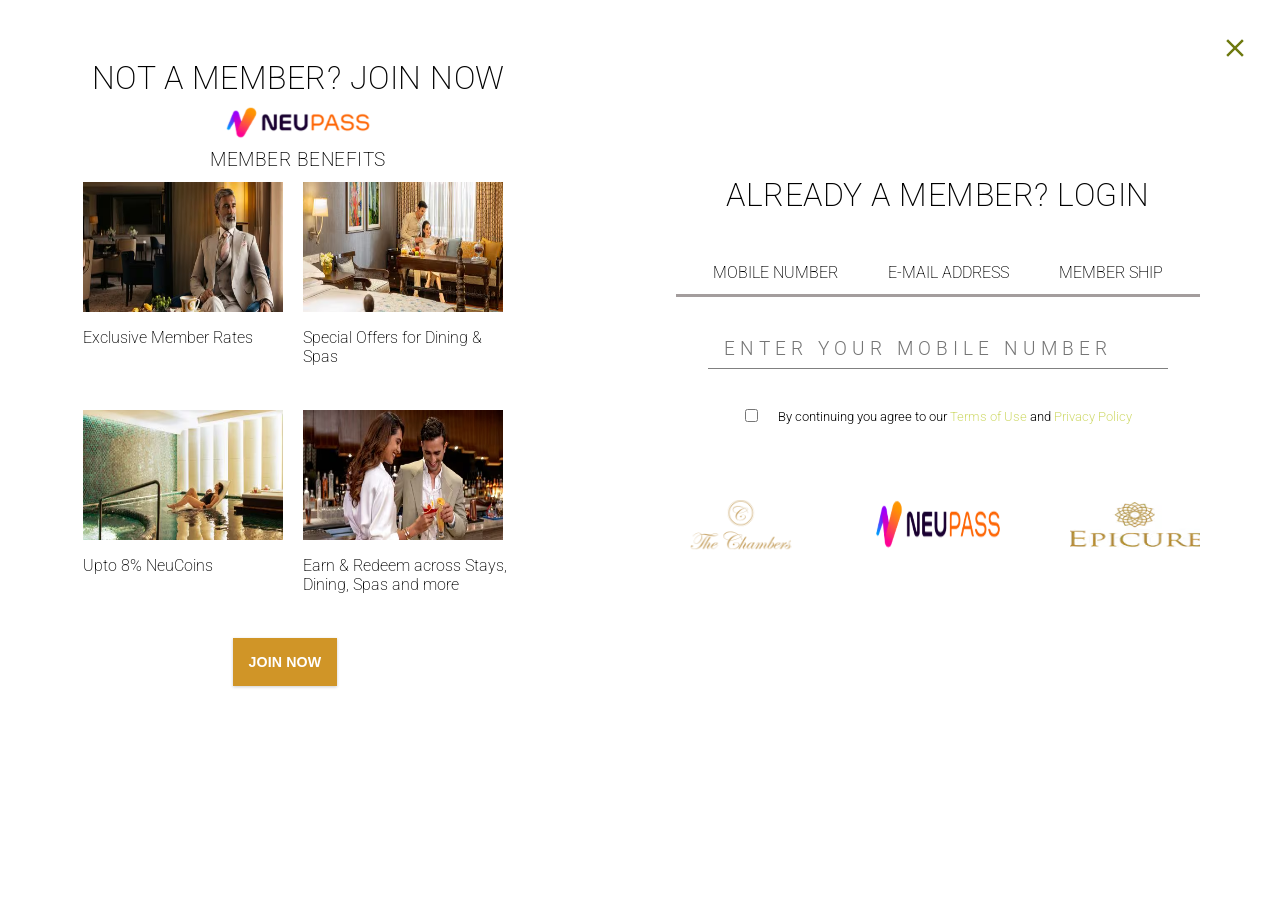
<file: signup1.html>
<!DOCTYPE html>
<html lang="en">
<head>
    <meta charset="UTF-8">
    <meta name="viewport" content="width=device-width, initial-scale=1.0">
    <title>Sign up</title>
    <link rel="icon" href="./icons/login_24dp_1F1F1F_FILL0_wght400_GRAD0_opsz24.svg">
    <link rel="stylesheet" href="./index.css">
    <link href="https://fonts.googleapis.com/css2?family=Iansui&family=Inter:ital,opsz,wght@0,14..32,100..900;1,14..32,100..900&family=Playwrite+CA&family=Roboto:ital,wght@0,100..900;1,100..900&display=swap" rel="stylesheet">
</head>
<body>
    <!-- <div class="section-signup">
    <div class="signup-form">
        <h3>Sign-up Form</h3>
            <form action="#" class="sign-form">
                <div class="signup-input">
                    <input type="text" name="username" class="signup-control">
                    <label for="" class="signup-label">Username</label>
                </div>
                <div class="signup-input">
                    <input type="password" name="userpassword" class="signup-control">
                    <label for="" class="signup-label">Password</label>
                </div>
            </form>
            <button class="btn btn-signup"><a href="#">Signup</a></button>
        </div>
    </div> -->
    <div class="flex-container">   
    <div class="container">
        <div class="member">
            <h1>NOT A MEMBER? JOIN NOW</h1>
            <div class="img-member"><img src="./icons/045e2745bbdab00e21ad2c5e8232c23ed7868b0f-201x43.avif"  height="100%" alt="imagename"></div>
            <h3>MEMBER BENEFITS</h3>
        </div>
        <div class="member-img">
            <div class="img-content">
                <img src="./images2/a9f62fe5c3de35934c6f1f7443d59915ed9055fa-480x240.avif" alt="member">
                <p>Exclusive Member Rates</p>
            </div>
            <div class="img-content">
                <img src="./images2/938fba81bbfe03a175ba2d3cc59013bef11bff3b-480x240.avif" alt="member">
                <p>Special Offers for Dining & Spas</p>
            </div>
            <div class="img-content">
                <img src="./images2/6ebadc2923edc19bcabca5550950d14e31f99f18-480x240.avif" alt="member">
                <p>Upto 8% NeuCoins</p>
            </div>
            <div class="img-content">
                <img src="./images2/0e17d0b6fd12d3192f998142a9c2e892677e4c5b-480x240.avif" alt="member">
                <p>Earn & Redeem across Stays, Dining, Spas and more</p>
            </div>
             </div>
             <button class="btn btn-member"><a href="login.html">JOIN NOW</a></button>
    </div>

    <!-------------------------signup form ----------------------------->
    <div class="login-container">
        <div class="login-form">
            <h2>ALREADY A MEMBER? LOGIN</h2>
            <div class="login-content">
                <div class="tabs">
                    <a href="#mobile" clas="active">MOBILE NUMBER</a>
                    <a href="#e-mail">E-MAIL ADDRESS</a>
                    <a href="#member">MEMBER SHIP</a>
                </div>
                <div class="tabs-content" id="mobile">
                    <input type="text"  id="number" placeholder="enter your mobile number">
                    
                </div>
                <div class="tabs-content" id="e-mail">
                    <input type="email"  id="email" placeholder="enter your email">
                </div>
                <div class="tabs-content" id="member">
                    <input type="text"  id="member-ship" placeholder="enter your member-ship">
                </div>
            </div>
            <div class="check">
               <input type="checkbox" id="checked">
               <p>By continuing you agree to our <span class="login-span">Terms of Use </span>and<span class="login-span">  Privacy Policy</span></p>
            </div>
        </div>
        <div class="login-icon">
            <div class="img-login"><img src="./icons/cec3bee1b95378fa937eab2535b5e6db8c24605f-157x77.svg" alt="img-login"></div>
            <div class="img-login"><img src="./icons/045e2745bbdab00e21ad2c5e8232c23ed7868b0f-201x43.avif" alt="img-login"></div>
            <div class="img-login"><img src="./icons/790699076f438f8e4d68c1c6f6514c6b95b4e85b-135x84.avif" alt="img-login"></div>
        </div>
    </div>
    </div>
    <div class="login-close">
        <a href="index.html"><svg xmlns="http://www.w3.org/2000/svg" height="24px" viewBox="0 -960 960 960" width="24px" fill="#1f1f1f"><path d="m256-200-56-56 224-224-224-224 56-56 224 224 224-224 56 56-224 224 224 224-56 56-224-224-224 224Z"/></svg></a>
    </div>
    </body>
</body>
</html>
</file>
<file: index.css>
*{
    margin:0;
    padding:0;
    box-sizing: border-box;
}
html{
    scroll-behavior: smooth;
}
:root{
    --clr-primary: #f53b57;
}
body{
        font-family: "Roboto", sans-serif;

}
/*-----global css -----*/
a{
    text-decoration: none;
    color:white;
}
img{
    width:100%;
    display: block;
}
h1,h2,h3,h4{
    letter-spacing: 0.5px;
    text-transform:capitalize;
    line-height:1.25;
    margin-bottom:0.75rem;
}
h1{
    font: size 3rem;
}
h2{
    font-size:2rem;
}
h3{
    font: size 1.5rem;
}
h4{
    font-size:0.875rem;
}
p{
    margin-bottom :1.75rem;
}


.nav-btn svg{
    fill: rgba(237, 237, 13, 0.916);
    height: 32px;
    width:32px;
    position: fixed;
    top:5%;
    left:5%;
    cursor:pointer;
    z-index: 999;
}
/*---navbar----*/
.navbar{
    position: fixed;
    width:100%;
    height:100vh;
    background-color:black;
    top:0;
    left:0;
    transform: translatex(-100%);
     transition:all 1.2s linear ;
     z-index:999;
}
/*-----------------------------------nav-header-------------------------------------*/
h3~img{
    width:150px;
    border-radius:50%;
    margin:0 auto;
}  
.navbar-header h3{
   padding:1rem;
   font-size:1.5rem;
   text-align: center;
   font-family: "Roboto", sans-serif;
   font-weight:700;
   color:transparent;
   background-image: linear-gradient(180deg, rgb(214, 15, 15),rgb(213, 151, 7));
   background-clip: text;
}
.nav-close{
    position:absolute;
    top:6px;
    right:10px;
    width:25px;
    height:25px;
}
.nav-close svg{
    cursor:pointer;
    fill:grey;
}
.nav-close:hover svg{
    fill:white;
}
.nav-item{
    list-style-type: none;
}
.nav-link{
    display:block;
    color:white;
    text-transform: uppercase;
    font-size:1.2rem;
    padding:0.75em 1em;
    letter-spacing: 0.5px;
    transition:all 0.8s linear ;
}
.nav-link:hover{
    background-color: rgba(202, 135, 10, 0.879);;
    padding-left:1.5rem;
    border-left:0.5rem solid yellow;
}

@media screen  and (min-width:768px) {
    .navbar{
        width:35%;
        max-width: 25rem;
    }
}
#nav-check{
    display:none;
}
#nav-check:checked ~ .navbar{
    transform: translateX(0);
}
/*-------------------------------------banner-----------------------*/
.header{
    min-height:100vh;
    background:linear-gradient(rgba(0,0,0,0.4),rgba(0,0,0,0.4)) ,url(./images/8b8ab621895cb69fdcd80fccd56806a831c408d1-3840x1860.avif);
    background-position: center;
    background-size: cover;
    background-repeat: no-repeat;
    position:relative;
}
@keyframes header{
    from{
        transform: translateX(-1000px);
    }
    to{
        transform: translate(-50%,-50%);
    }
}
.banner{
    text-align: center;
    position:absolute;
    top:50%;
    left:50%;
    transform: translate(-50%,-50%);
    animation-name:header;
    animation-duration: 1s;
    animation-iteration-count: 1;
    animation-timing-function: linear;
}
.banner h2{
    font-family: "Playwrite CA", cursive;
    color:transparent;
    background-image: linear-gradient(180deg,rgb(221, 228, 15),rgb(227, 16, 16));
    background-clip:text;
}
.banner h1{
     font-family: "Caveat", cursive;
     font-weight:400;
     margin-top: 1rem;
     margin-bottom:2rem;
     text-shadow: 2px 5px 5px red;
}
.btn{
    display:inline-block;
    background-color: rgba(202, 135, 10, 0.879);
    padding:0.30rem 0.75rem;
    color:white;
    letter-spacing: 0.10px;
    font-size:0.887rem;
    border:none;
    box-shadow: 0 1px 3px rgba(0,0,0,0.2);
    
}
.banner-btn{
    font-size:1rem;
    padding:0.75rem 2rem;
    border-radius:1000px;
    background-image: linear-gradient(180deg,rgb(221, 228, 15),rgb(227, 16, 16));
}
.banner-btn:hover{
    outline:2px solid  #d1e610;
    outline-offset: 0.25rem;
}
.content-divider{
    height:0.5rem;
    background-image: linear-gradient(to left,rgb(202, 18, 187),rgb(117, 218, 16),rgb(65, 27, 218));
}

/*------------------------features-----------------------*/
.feature-icon img{
    width:50px;
    transition: all 0.3s linear;
}
.features{
    background-color:#dee5eb;
    cursor:pointer;
    display: grid;
    grid-template-columns: repeat(4,1fr);
}
.feature{
    text-align: center;
    padding:2.5rem 0;
    display:flex;
    flex-direction: column;
    justify-content: center;
    align-items: center;
    transition: all 0.5s linear;
}
.feature h4{
    text-transform: uppercase;
}
.feature p{
    color:grey;
    max-width:17rem;
}
.feature:hover{
    background-color: white;
    box-shadow: 0 2px #f53b57;
}
.feature:hover .feature-title{
    color:#e61030;
}
.feature:hover .feature-icon img{
    transform: translateY(-5px);
}
@media screen and (max-width:575px){
    .features{
        display: grid;
        grid-template-columns: repeat(1,1fr);
        
    }
}
@media screen and (min-width:576px) and (max-width:991px){
    .features{
        display:grid;
        grid-template-columns:repeat(2,1fr); 
    }
}
@media screen and (min-width:992px) and (max-width:1199px){
    .features{
        display:grid;
        grid-template-columns: repeat(2,1fr);
    }
}
@media screen and (min-width:1200px) {
    .features{
        display:grid;
        grid-template-columns: repeat(4,1fr);
    }
}
/*----------------------about------------------*/
.about{
    display:flex;
    justify-content: center;
    align-items: center;
    flex-wrap: wrap;
    gap:40px;
    padding:4rem 0;
}
.section-center{
    padding:4rem 0;
    width:85vh;
    max-width:1170px; 
    margin:0 auto;
}
.section-title h3{
     font-family: "Caveat", cursive;
     color:transparent;
     background-image:linear-gradient(180deg,rgb(214, 25, 25),rgb(244, 168, 28));
    background-clip: text;
}
.about-img{
    overflow:hidden;
    /* margin:auto; */
}
.img-about{
    width:500px;
    height: 300px;
    border-radius:5px;
    transition: all 0.3s linear;
}
.about-img:hover .img-about{
    transform:scale(1.2);
    opacity: 0.5;
}
/* .section-title{
    width:50%;
    letter-spacing: 0.1rem;
    line-height: 1.7rem;
} */
.section-title h2{
    font-family: "BBH Sans Bartle", sans-serif;
    font-weight:400;
}
.about-info{
    padding:2rem;
    width:40%;
    text-align: justify;
    letter-spacing: 0.1rem;
    line-height:1.5rem;
    font-family: "Dancing Script", cursive;
}
/* .section-flex{
    display:flex;
    gap:40px;
}
.about-text{
    text-align:justify;
} */
@media screen and (max-width:575px){
    .about{
        display:block;
    }
    .about-info{
        width:100%;
        text-align:center;
    }
    .img-about{
        width:400px;
        margin:auto;
        height:100%;
    }
}
 @media screen and (min-width:576px) and (max-width:991px){
    .about{
        display:block;
    }
    .about-info{
        width:100%;
        text-align:center;
    }
    .img-about{
        width:400px;
        margin:auto;
        height:100%;
    }
}
.btn-about{
    padding:1rem;
    border-radius:1000px;
    font-size:1rem;
    font-family: "Roboto", sans-serif;
}
/*------------------------products---------------------------*/
/* .product-info{
    padding:2rem;
    width:30%;
    text-align: justify;
    letter-spacing: 0.1rem;
    line-height:1.5rem;
    font-family: "Roboto", sans-serif;
}
.product-img{
    height:14rem;
   width:300px;
   box-shadow: 0 6px 3px rgba(0,0,0,0.2);
   border-radius:5px;
   transition: all 0.3s linear;
}
.product-img:hover{
    box-shadow: 0 6px 3px rgba(0,0,0,0.4);
    transform: translateY(-2px);
}
.product-title{
    padding:1rem 0;
}
.product-invertory{
    display:grid;
    grid-template-columns: repeat(3,1fr);
    gap:30px;
    justify-content: center;
    align-items: center;
}
.product{
    background-color:#dee5eb;
    display:flex;
    flex-wrap:wrap;
    gap:20px;
    justify-content: center;
    align-items: center;
    
}
.about-text{
    font-family: "Dancing Script", cursive;
    font-weight:100px;
}
.product-price{
    color:red;
}
@media screen and (max-width:575px){
   .product{
    display:block;
   }
  .product-info{
    width:100%;
  }
  .product-invertory{
    display:block;
    width:300px;
    margin:auto;
  }
}
@media screen and (min-width:576px) and (max-width:767px){
    .product{
        display:block;
    }
    .product-info{
        width:100%;
    }
    .product-invertory{
        display:grid;
        grid-template-columns: repeat(2,1fr);
        gap:40px;
        margin: auto;
        width:500px;
    }
    .product-img{
        width:100%;
    }

}
@media screen and (min-width:768px) and (max-width:991px){
    .product{
        display:block;
    }
    .product-info{
        width:80%;
    }
    .product-invertory{
        display:grid;
        grid-template-columns: repeat(2,1fr);
        /* display: flex;
        flex-wrap: wrap; */
        /* margin:auto;
        width:80%;
    }
} */
/* @media screen and (min-width:992px) and (max-width:1199px){
    .product{
        display:block;
    }
    .product-info{
        width:60%;
    }
    .product-invertory{
        padding:1rem;
    }
} */ */
/*--------------service-----------------------*/
.service-center{
    text-align:center;
    margin-top: 4rem;
    margin-bottom: 4rem;
}
.service-center h2{
    text-align: center;
}
.service-about{
    padding:1.5rem;
}
.service-card-container{
   max-width:400px;
    margin:2rem 0;
    background-color: #dee5eb;
    box-shadow: 0 5px 15px rgba(0,0,0,0.2);
    cursor: pointer;
}
.service-card-container:hover{
    transform: translateY(-3px);
    box-shadow: 0 5px 15px rgba(0,0,0,0.1);
}
.service-img{
    height:17rem;
    object-fit: cover;
    border-top-left-radius: 5px;
    border-top-right-radius: 5px;
}
.service-info{
    text-align:center;
    font-weight:350;
    line-height: 25px;
    padding:3em 1em 2.5em 3em;
}
.btn-service{
    font-size:0.75rem;
    padding:0.5rem 0.8rem;
    border-radius:5px;
    font-weight:400;
    background-color:rgba(202, 135, 10, 0.879);
}
.service-info p{
    max-width:20rem;
    text-align: justify;
    
}
.service-card{
    display:flex;
    flex-wrap:wrap;
    gap:30px;
    justify-content: center;
    align-items: center;
}
@media screen and (max-width:767px){
   .service-card{
      display:flex;
      flex-direction: column;
      justify-content: center;
   }
}

/*--------------------Manage---------------------------------*/
.manage{
    background:linear-gradient(rgba(0,0,0,0.4),rgba(0,0,0,0.4)),url(./images/112d21117cbe0a5291d6de85695f5a05597759de-1440x974.avif);
    background-position: center;
    background-size: cover;

}
.manage-image{
    max-width: 500px;
}
.img-manage{
    /* /* max-width: 500px; */
    height:350px; 
    border-top-left-radius:5px;
    border-bottom-left-radius: 5px;
}
.manage-container{
    /* width:400px;*/
    margin:auto; 
    padding:8rem 0;
    display: flex;
    flex-direction: row;
    flex-wrap: wrap;
    justify-content: center;
    align-items: center;
}
.manage-para{
    width:500px;
    padding:4rem 5rem;
    background-color: white;
    text-align: justify;
    font-weight:360;
    border-top-right-radius: 5px;
    border-bottom-right-radius: 5px;
}
.manage-para p{
    padding:1.5rem 0;
    line-height:25px;
    font-family: "Dancing Script", cursive;
}
.manage-para h3{
    padding:1.5rem 0;
     font-family: "Smooch Sans", sans-serif;
     font-weight:500;
}
@media screen and (max-width:670px){
.img-manage{
    width:400px;
    height:400px
      }
    .manage-para{
        width:400px;
    }
}
/*--------------------contact------------------------*/
.contact{
    background-color: #dee5eb;
    padding:2rem 0;
}

.contact-text{
    font-size:0.8rem;
    color:grey;
    font-family: "Roboto", sans-serif;
    margin-top: 1rem;
}
.contact-info{
    margin:2rem 0;
    display:flex;
    flex-wrap: wrap;
    justify-content: space-around;
}
@media screen and (max-width:575px){
    .contact-info{
        display:block;
    }
}
.contact-info,.contact-form{
    margin:2rem 0;
}
.contact-title{
    display:flex;
    align-items: center;
    gap:5px;
    font-weight:500;
    margin-bottom: -0.5rem;
}
.contact-item{
    margin-bottom:1.25rem;
}
.contact-form{
    background-color:white;
    padding: 2rem 1.5rem 7rem;
    max-width:35em;
    box-shadow:0 5px 15px rgba(0,0,0,0.1);
    border-radius:5px;
    margin:auto;
    margin-bottom:2em;
}
.contact-form h3{
    font-family: "Playwrite CA", cursive;
    color:rgba(202, 135, 10, 0.879);
    font-size:1.75rem;
    text-align:center;
}
.form-input{
    height:35px;
    margin-bottom:25px;
    position: relative;
}
.form-control{
    width:100%;
    height:100%;
    padding:16px;
    border:1px solid grey;
    resize: none;
    outline: none;
    background-color: none;
    border-radius: 3px;
    font-family: "Roboto", sans-serif;
    position:absolute;
    top:0;
    left:0;
}
textarea.form-control{
    height:100px;
}
.form-label{
    position:absolute;
    top:5px;
    left:5px;
    font-size:14px;
    color:grey;
    padding:0 6px;
    transition: all 0.3s linear;
    background-color: white;
}
.form-control:focus + .form-label{
    top:-10px;
    color:rgba(202, 135, 10, 0.879);
}
.form-control:focus{
    border: 1px solid rgba(202, 135, 10, 0.879);
}
.section{
    display: flex;
    justify-content: center;
    align-items: center;
}
.btn-input{
    position:absolute;
    margin-top:3.5rem;
    padding:0.7rem 0.5rem;
    border-radius: 5px;
    background-color:rgba(202, 135, 10, 0.879);
    
}
.btn-input:hover{
    opacity: 0.8;
    outline:2px solid orange;
}
/*---------------------------------Footer----------------*/
.footer{
    background-color:black;
    color:white;
    text-align: center;
    display: flex;
    justify-content: center;
    align-items: center;
}
.social-icons{
    display:flex;
    justify-content: center;

}
.scoial-icon img{
    width:35px;
    height:32px;
    margin-right:1rem;
}
.footer-text{
    margin-top:1.25rem;
    font-weight:400;
}
.company{
    color:#f53b57;
}
.footer-center{
    padding:3rem 1.7rem;
}
/*---------------------------------signup-form-----------------------------------------*/
/* .section-signup{
     background:url(./images/pexels-photo-531880.jpeg);
     width:100%;
     height: 100vh;
     background-repeat: no-repeat;
     background-size: cover;
     background-position: center;

}
.signup-form{
    background-color:white;
    position: relative;
    top:200px;
    padding:3rem 3rem 7rem;
    box-shadow: rgba(0, 0, 0, 0.24) 0px 3px 8px;
    max-width:30rem;
    border-radius:8px;
    position: relative;
    margin: auto;
    
}
.signup-form h3{
    text-align:center;
    font-size:1.5rem;
    font-family: "Cinzel", serif;
    font-weight: 500;
}
.signup-control{
    background-color: rgba(225, 225, 225, 0.3);
    border: 2px solid grey;
    width:100%;
    height:35px;
    border-radius:5px;
    outline: none;
    resize: none;
}
.signup-input{
    padding:1rem ;
    position: relative;
}
.signup-label{
    position: absolute;
    top:25px;
    left:25px;
    font-size:0.9rem;
    color:grey;
    background-color: white;
     transition: all 0.3s linear;
}
.btn-signup{
    margin-top:2rem;
    position:absolute;
    left:4rem;
    padding:0.8rem 1.6rem;
    border-radius:100px; 
}
.signup-control:focus + .signup-label{
    top:8px;
    color:#e61030;
}
.signup-control:focus{
    border:2px solid #d31010;
} */
/*------------flex container------------*/
.flex-container{
    display: flex;
    justify-content: space-around;
    align-items: center;
    flex-wrap: wrap;
}

.img-member{
    width:150px;
    margin:auto;
}
.img-content img{
    width:200px;
    height:130px;
    transition: all 0.3s linear;
}
.img-content:hover img{
    transform: translateY(-3px);
}
.btn-member{
    background-color:rgba(202, 135, 10, 0.879);
    padding:1rem;
    font-weight:700;
    position: relative;
    left:35%;
    
}
.container{
    max-width: 500px;
    padding:3em 2em;

 
}
.member h1,h3{
    padding:0.6rem;
    margin:auto;
    text-align: center;
    font-weight:200;
}
.img-content p{
    max-width:210px;
    font-weight:200;
    padding:1rem 0;
}
.member-img{
    display:flex;
    flex-wrap: wrap;
    column-gap:20px;
    justify-content: center;
    /* align-items: center; */
}
/*--------------------------login form-------------------*/
.login-form  h2{
    font-weight:200;
    text-align: center;
    padding:1.5rem;
}
.login-container{
    max-width:700px;
    padding:3rem 2rem;
}
.tabs {
     display:flex;
    flex-wrap: wrap;
    flex-direction: row;
    justify-content:center;
    border-bottom: 3px solid rgb(163, 157, 157);
    padding:0 2rem ; 
    column-gap:40px;
   
}
.tabs a{
    color:black;
    font-weight:200;
    padding:12px 5px;
     transition: all 0.3s linear;
}
/* .tabs-content{
    /* position: relative; */

.tabs-content input{
    width:100%;
    border:none;
    border-bottom: 1px solid grey;
    outline: none;
    resize:none;
    padding:1rem;
    position: relative;
}
.tabs a:hover{
    background-color: #d1db71;
}
.tabs-content input::placeholder{
    font-weight:300;
    font-family: "Roboto", sans-serif;
    font-size:1.2rem;
    text-transform: uppercase;
    text-align:center;
    letter-spacing: 5px;
    position: absolute;
    bottom: 5;
    
}
.tabs a:active,
.tabs a:target{
    color:rgba(164, 164, 46, 0.575);
    border-bottom: 2px solid rgba(164, 164, 46, 0.575);
}
.tabs-content:target{
    display: block;
}
#mobile{
    display: block;
}
.tabs-content{
    display: none;
    animation: fadein 0.4s ease-in-out;
    padding:1.5rem 2rem;
}
@keyframes fadein{
    from{
        opacity: 0;
        transform: translateY(10px);
    }
    to{
        opacity: 1;
        transform: translateY(0);
    }
}
.check{
    display:flex;
    gap:20px;
    justify-content: center;
    align-items:start;

}
.check{
    padding:1rem;
}
.check p{
    font-weight:300;
    font-size: 0.8rem ;
}
.login-span{
    color:#d1db71
}
input[type="checkbox"]:checked{
    width:20px;
    height:18px;
    accent-color:#6e790f ;
    cursor: pointer;
}
.login-icon{
    display:flex;
    justify-content: space-between;
    align-items: center;
    padding:2rem 0;
}
.img-login img{
    width:130px;
    height:50px;
}
.login-close svg{
    fill:#6e790f;
    position: absolute;
    bottom:93%;
    right:30px;
    width:30px;
    height:30px;
    cursor: pointer;
}
.signup-login{
    margin:auto;
    margin-top:80px;
}
.tabs2 a{
    color:black;
    font-size: 50;
    padding:1.5rem;
}
.tabs2{
    display: flex;
    justify-content: space-around;
    align-items: center;
    border-bottom: 2px solid rgb(151, 140, 140);
}
.tabs2 a:target{
    color:rgba(164, 164, 46, 0.575);
    border-bottom: 2px solid rgba(164, 164, 46, 0.575);
}
.tabs2 a:hover{
    background-color: #d1db71;
}

.continue-btn{
    background-color:rgba(202, 135, 10, 0.879);
    padding:1rem;
    font-weight:700;
    color:white;
    position: relative;
    left:45%;

}
</file>
<file: index2.css>
*{
    margin:0;
    padding:0;
    box-sizing: border-box;
}
html{
    scroll-behavior: smooth;
}
/*--------------- */
:root{
    --clr-primary: #f53b57;
}
body{
        font-family: "Roboto", sans-serif;

}
/*-----global css -----*/
a{
    text-decoration: none;
    color:white;
}
img{
    width:100%;
    display: block;
}
h1,h2,h3,h4{
    letter-spacing: 0.5px;
    text-transform:capitalize;
    line-height:1.25;
    margin-bottom:0.75rem;
}
h1{
    font: size 3rem;
}
h2{
    font-size:2rem;
    
}
h3{
    font-size:1.5rem;
}
h4{
    font-size:0.875rem;
}
p{
    margin-bottom :1.75rem;
}
/*-------------------offer header------------*/
.offer-container{
    height:96vh;
    background: url(./images2/3c44d2a73cec26a4a99db4b2198a642f73267ac7-1892x860.webp);
    background-position: center;
    background-size:cover;
}
.offer-header{
    position: absolute;
     left:10%;
     bottom: 15%;
}
.offer-navheader{
    max-width:1000px;
    padding:0 2rem;
}
.offer-header p{
      font-family: "Cinzel", serif;
     color:white;
     font-size:2rem;
     font-weight:400;
     display:flex;
     align-items: center;
     justify-content: center;

}
li{
    list-style-type: none;
}
.offer-nav-items{
    display:flex;
    align-items: center;
    flex-wrap: wrap;
    justify-content: space-around;
    padding:1rem 3rem;
}
@media screen and (max-width:576px){
    .offer-nav-items{
        padding:1rem 0.5rem;
        justify-content:space-around;
    }
}
.nav-offer{
    display: flex;
    flex-wrap: wrap;
    justify-content: space-around;
    align-items: center;
}
.nav-link2{
    display:block;
    color:white;
    text-transform: uppercase;
    font-size:1.2rem;
    padding:0.75em 1em;
    letter-spacing: 0.5px;
}
.offer-nav{
    display: flex;
    justify-content: space-around;
    align-items: center;
}
.offer-btn{
    background-color: rgba(202, 135, 10, 0.879);
     padding:1.5rem 2rem;
     font-size:1.2rem;
     font-weight: 500;
     font-family: "Cinzel", serif;;
}
/*----------members offer-----------------------------*/
.member-offer{
    padding:3rem 2rem;
}
.member-offer h1{
    text-align: center;
    font-weight:300;
    padding:2.5rem;
    color:grey;
}

.card-offer{
    display: flex;
    flex-wrap: wrap;
    justify-content: center;
    align-items: center;
    gap:40px;
}
.offer-card{
    position: relative;
    transition: all 0.3s linear;
}
.offer-card:hover{
    transform: translateY(-3px);
}
.offer-card img{
    max-width:600px;
      /* position: relative; */
}
.offer-content{
    max-width:580px;
    box-shadow: rgb(204, 219, 232) 3px 3px 6px 0px inset, rgba(255, 255, 255, 0.5) -3px -3px 6px 1px inset;
    padding:1.5rem;
    position: relative;
    top:-30px;
    z-index: 99;
    left:20px; 
    background-color: white;
    
}
.offer-content h4{
    font-weight: 200;
    font-size: 1.2rem;
    text-transform: uppercase;
}
.para-span{
    font-weight:500;
}
.content-para{
    text-align: justify;
}
.offer-content p{
    max-width:500px;
    font-weight:200;
    font-size: 0.9rem;
}
.btn-offer{
    padding:1rem;
    letter-spacing: 3px;
    font-weight: bold;
    font-size:16px;
}

/*-------------Exclusive------------------------*/
.exclusive h1{
    font-weight:200;
    color:grey;
    text-align:center;
}
.exclusive{
    padding:2rem;
}
.exclusive-offer{
    padding:2.5rem 0;
    display: flex;
    flex-wrap: wrap;
    gap:40px;
    justify-content: center;
    align-items: center;
}
.exclusive-card img{
    max-width:600px;
}
.exclusive-card{
    transition: all 0.3s linear;
}
.exclusive-card:hover{
    transform: translateY(-3px);
}
.exclusive-content{
    max-width:580px;
    box-shadow: rgb(204, 219, 232) 3px 3px 6px 0px inset, rgba(255, 255, 255, 0.5) -3px -3px 6px 1px inset;
    padding:1.5rem;
    position: relative;
    top:-30px;
    z-index: 99;
    left:20px; 
    background-color: white;
}
.exclusive-content h4{
    font-weight:200;
    text-transform: uppercase;
    font-size :1.2rem;
}
.exclusive-content p{
    font-weight:200;
    font-size:0.9rem;
    max-width: 500px;
}
/*--------------------Manage---------------------------------*/
.img-manage{
    width:500px;
    height:350px;
    border-top-left-radius:5px;
    border-bottom-left-radius: 5px;
}
.offer-manage-para{
    width:500px;
    padding:4rem 5rem;
    background-color: white;
    text-align: justify;
    font-weight:360;
    border-top-right-radius: 5px;
    border-bottom-right-radius: 5px;
}
.offer-manage-para p{
    padding:1.5rem 0;
    line-height:25px;
    font-family: "Dancing Script", cursive;
}
.offer-manage-para h3{
    padding:1.5rem 0;
     font-family: "Smooch Sans", sans-serif;
     font-weight:500;
}
@media screen and (max-width:670px){
.img-manage{
    width:400px;
    height:400px
      }
    .offer-manage-para{
        width:400px;
    }
}
.offer-manage-container2{
     background:linear-gradient(rgba(0,0,0,0.4),rgba(0,0,0,0.4)),url(./offer-image/8d81af5c08016b8e577657cd0499fcc629c8080d-1440x974.webp);
    background-position: center;
    background-size: cover;
    /* width:400px;*/
    margin:auto; 
    padding:8rem 0;
    display: flex;
    flex-direction: row;
    flex-wrap: wrap;
    justify-content: center;
    align-items: center;
}
/*-------------------footer---------------------------*/
.offer-footer{
    background-color: black;
    color:white;
    display: flex;
    flex-wrap: wrap;
    justify-content:space-around;
    align-items: center;
    gap:40px;
    padding:3rem;
}
.frist-footer{
    max-width:500px;
}
.frist-footer h1{
    font-weight:500;
}
.frist-footer h4{
    color: grey;
    font-weight: 400;
}
.footer-form{
    padding:2rem 0;
    position: relative;
    display: flex;
    flex-wrap: wrap;
    gap:20px;
}
.footer-form input{ 
    outline:none;
    resize: none;
    border:none;
    border-bottom: 2px solid grey;
    background-color: black;
    position: relative;
    width:250px;    
}
.footer-form label{
    position: absolute;
    top:20;
    left:0;
    color:gray;
    transition: all 0.6s linear;
}
.btn-footer{
    background-color: grey;
    padding:1.2rem 2rem;
    font-weight:200;
    margin-left:20px;

}
.footer-form input:focus +label{
    top:0;
}
.footer-content p{
    color:grey;
    font-size:0.8;
}
.span-footer{
    color:white;
    padding:1rem 0;
}
.footer-content{
    display: flex;
    flex-wrap: wrap;
    justify-content: space-between;
    align-items: center;
}
.second-footer p{
    color:grey;
    font-weight:500;
}
.footer-ul{
    max-width:400px;
    display: grid;
    grid-template-columns: repeat(2,1fr);
}
.footer-ul li{
    padding:0.6rem;
}
/*--------------------booking--------------------------------*/
.booking{
    background:linear-gradient(rgba(0,0,0,0.4),rgba(0,0,0,0.4)),url(./images2/Screenshot\ 2025-11-09\ 150846.png);
    background-size: cover;
    background-position: center;
    height:100vh;
}
.book-content{
    background-color:white;
    max-width:1200px;
    padding:3rem;
    margin:auto;
    position: relative;
    top:23%;
}
.book-content h2{
    font-weight:100;
    text-align: center;
    color:grey;
    padding:1rem;
     font-family: "Cinzel", serif;
}
.book-form{
     display: flex;
    flex-wrap: wrap;
    justify-content: center;
    align-items: center;
    gap:40px;
    padding: 1rem;
}
.book-input{
    position: relative;
    padding:1.5rem 0;
}
.book-input input{
    outline: none;
    resize: none;
    border:none;
    border-bottom: 2px solid grey;
    width:300px;
    position: relative;
    padding: 0.5em;
}
.book-input label{
    color:grey;
    font-size:1.2rem;
    font-weight:100px;
     position: absolute;
     top:15px;
     left:0;
}
.book-date{
    position: relative;
    padding:1.5rem 0;     
}
.book-date input{
    outline: none;
    resize: none;
    border:none;
    border-bottom: 2px solid grey;
     width:300px;
    color:transparent;
    padding:0.5rem;
}
.book-date label{
     color:grey;
    font-size:1.2rem;
    font-weight:100px;
     position: absolute;
     top:15px;
     left:0;
}
.book-number{
    position: relative;
    padding:1.5rem 0;
}
.book-number input{
    outline: none;
    resize: none;
    border:none;
    border-bottom: 2px solid grey;
     width:300px;
    padding:0.5rem;
}
.book-number label{
    color:grey;
    font-size:1.2rem;
    font-weight:100px;
    position: absolute;
    top:15px;
     left:0;
}
.book-btn{
    margin:auto;
    display: flex;
    justify-content: center;
    align-items: center;
    padding:1rem;
}
.btn-book{
    padding:1rem;
    background-color: rgba(202, 135, 10, 0.879);
    color:white;
    font-size:1.1rem;
    font-weight:700;
    font-family: "Cinzel", serif;
}
.book-close{
    position: absolute;
    top:10px;
    right:10px;
    display: flex;
    align-items: center;
    font-size:1.2rem;
    color:grey;
}
.close-span svg{
    fill:black;
}
@media screen and (max-width:576px){
    .book-content{
    background-color:rgb(243, 237, 237);
    max-width:1200px;
    padding:4rem;
    margin:auto;
    position: relative;
    top:0;  
}
}
@media screen and (min-width:576px) and (max-width:767px){
    .book-content{
    background-color:rgb(243, 237, 237);
    max-width:1200px;
    padding:4rem;
    margin:auto;
    position: relative;
    top:0;  
}
}
/*-------------booking2--------------------*/
.booking2{
    background:linear-gradient(rgba(0,0,0,0.4),rgba(0,0,0,0.4)),url(./images2/Screenshot\ 2025-11-10\ 074543.png);
    background-size: cover;
    background-position: center;
    height:100vh;
}
/*--------------Experiecne page------------------*/
.experience-container{
    height:100vh;
    background: url(./image3/634ad71cc4605f80960754cfcf9060810e987d31-1920x930.avif);
    background-position: center;
    background-size:cover;
}
.experience-header{
    position: absolute;
     left:8%;
     bottom: 8%;
}
.experience-header p{
      font-family: "Cinzel", serif;
     color:white;
     font-size:2rem;
     font-weight:400;
     letter-spacing: 4px;
     display:flex;
     align-items: center;
     justify-content: center;

}
.cultural-experience{
    padding:4rem 4rem 0;
}
.cultural h1{
    color:grey;
    font-weight:300;
    text-align: center;
}
.cultural-para {
    max-width:650px;
    padding:1rem;
    margin:auto;

}
.cultural-para p{
    font-weight: 250;
    font-size:1rem;
    text-align:center;
    padding:1rem;
    line-height: 25px;
    letter-spacing: 1px;
}
.experience-container2{
     background:linear-gradient(rgba(0,0,0,0.4),rgba(0,0,0,0.4)),url(./image3/804a20072c40b40ed897548950bd795419eb3af1-1440x974.avif);
    background-position: center;
    background-size: cover;
    /* width:400px;*/
    margin:auto; 
    padding:8rem 0;
    display: flex;
    flex-direction: row;
    flex-wrap: wrap;
    justify-content: center;
    align-items: center;
}
</file>
